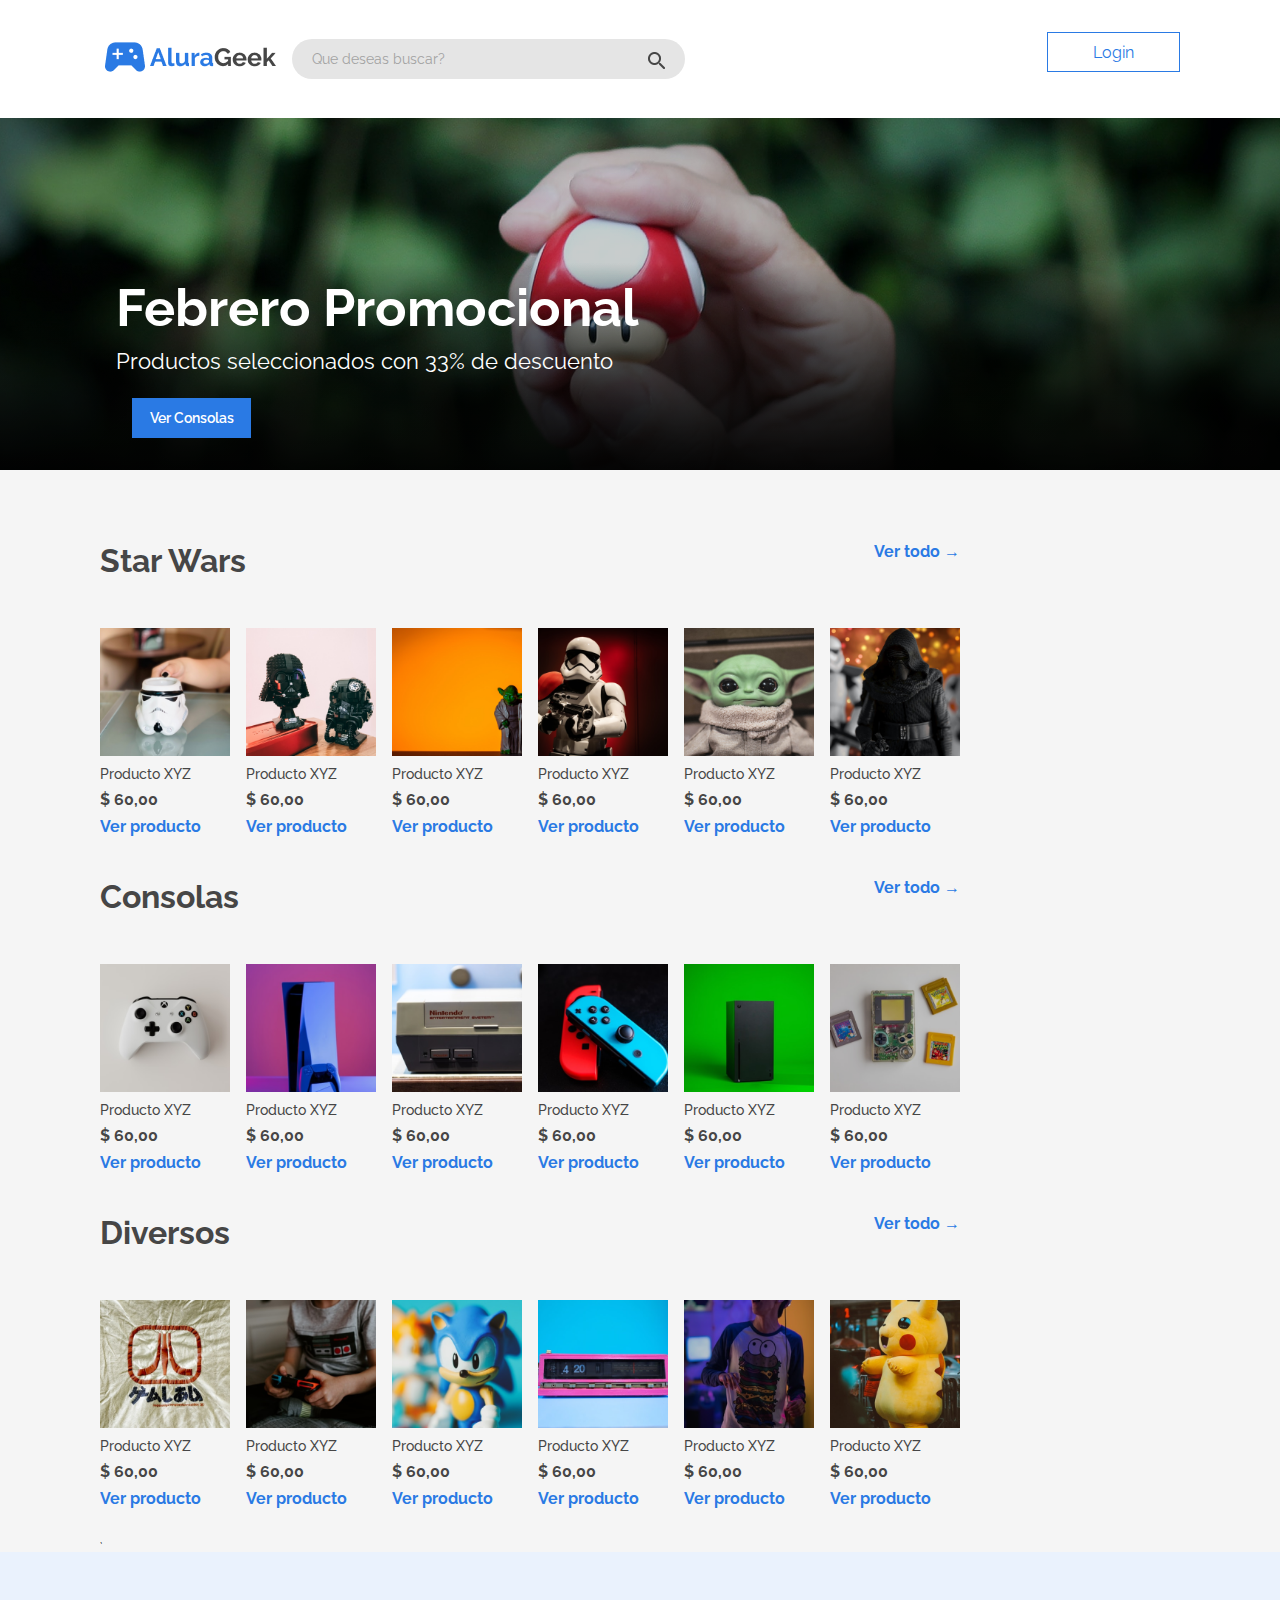
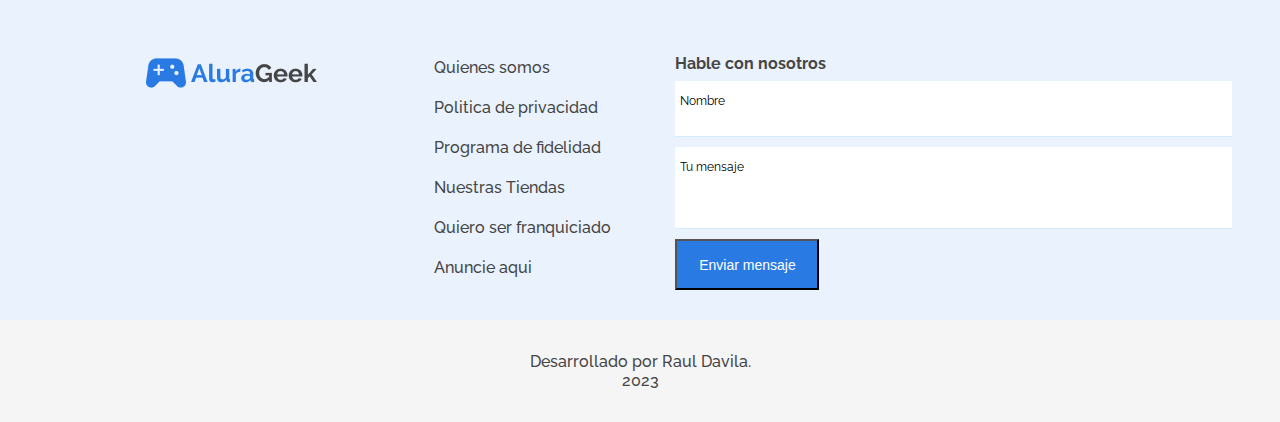
<file: index.html>
<!DOCTYPE html>
<html lang="es">
<head>
    <meta charset="UTF-8">
    <meta http-equiv="X-UA-Compatible" content="IE=edge">
    <meta name="viewport" content="width=device-width, initial-scale=1.0">
        <link rel="preconnect" href="https://fonts.googleapis.com">
    <link rel="preconnect" href="https://fonts.gstatic.com" crossorigin>
    <link href="https://fonts.googleapis.com/css2?family=Raleway:wght@300;400;500;700&display=swap" rel="stylesheet">
    <link rel="stylesheet" href="./assets/css/style.css">
    <link rel="stylesheet" href="./assets/css/form.css">
    <link rel="stylesheet" href="./assets/css/tablet.css" media="(min-width: 700px">
    <link rel="stylesheet" href="./assets/css/pc.css" media="(min-width: 1000px">
    <title>AluraGeek | Home</title>
</head>
<body>
    <header>
        <div class="header-container">
            <div class="header-logo logo">
                <a href="./index.html">
                    <img src="./assets/img/Logo.png" alt="">
                </a>
            </div>

            <div class="header-contain">
                <div class="searchBar">
                    <input class="input-search" type="search" name="search" id="" placeholder="Que deseas buscar?">
                    <label class="input-label-search" for="search"> <img src="./assets/img/icons/Icone.png" alt=""></label>
                </div>  
                <div class="header-btn btn-login">
                    <a href="./login.html">Login</a>
                </div> 
            </div>
            
        </div>
        <div class="header-banner">
            <div class="header-banner-container">
                <div class="header-banner-contain">
                    <h1>Febrero Promocional</h1>
                    <p class="subtitle">Productos seleccionados con 33% de descuento</p>
                </div>
                <div class="header-banner__btn">
                    <a class="btn-consolas" href="#consolas">Ver Consolas</a>
                </div>
            </div>
            
            
        </div>
    </header>
    <main class="main">
        <section class="products container">
            <div class="product-contain">
                <div class="products-header">
                    <h2>Star Wars</h2>
                    <p class="product-header__link">
                        <a href="./productos.html">Ver todo &#8594</a>
                    </p>
                </div>
                <div class="product-cards-container">
                    <div class="card">
                        <div class="card-img-contain">
                            <img class="card-img-contain__product" src="./assets/img/products/unsplash_6FDXGY9J6y4.png">
                            <img class="trash-icon" src="./assets/img/icons/delete_black_24dp (1) 1.png" alt="trash" class="img-icon">
                            <img class="edit-icon" src="./assets/img/icons/edit_black_24dp 1.png" alt="edit" class="img-icon">
                        </div>
                        <p class="card-productName">Producto XYZ</p>
                        <p class="card-price">$ 60,00</p>
                        <p class="card-link">
                            <a href="#">Ver producto</a>
                        </p>
                    </div>
                    <div class="card">
                        <div class="card-img-contain">
                            <img class="card-img-contain__product" src="./assets/img/products/unsplash_epRFE_hBNjo.png" alt="">
                            <img class="trash-icon" src="./assets/img/icons/delete_black_24dp (1) 1.png" alt="trash" class="img-icon">
                            <img class="edit-icon" src="./assets/img/icons/edit_black_24dp 1.png" alt="edit" class="img-icon">
                        </div>
                        <p class="card-productName">Producto XYZ</p>
                        <p class="card-price">$ 60,00</p>
                         <p class="card-link">
                            <a href="./productos.html">Ver producto</a>
                        </p>
                    </div>
                    <div class="card">
                        <div class="card-img-contain">
                            <img class="card-img-contain__product" src="./assets/img/products/unsplash_KeGToDVN0l4.png">
                            <img class="trash-icon" src="./assets/img/icons/delete_black_24dp (1) 1.png" alt="trash" class="img-icon">
                            <img class="edit-icon" src="./assets/img/icons/edit_black_24dp 1.png" alt="edit" class="img-icon">
                        </div>
                        <p class="card-productName">Producto XYZ</p>
                        <p class="card-price">$ 60,00</p>
                         <p class="card-link">
                            <a href="#">Ver producto</a>
                        </p>
                    </div>
                    <div class="card">
                        <div class="card-img-contain">
                            <img class="card-img-contain__product" src="./assets/img/products/unsplash_4OHkK555s1A.png">
                            <img class="trash-icon" src="./assets/img/icons/delete_black_24dp (1) 1.png" alt="trash" class="img-icon">
                            <img class="edit-icon" src="./assets/img/icons/edit_black_24dp 1.png" alt="edit" class="img-icon">
                        </div>
                        <p class="card-productName">Producto XYZ</p>
                        <p class="card-price">$ 60,00</p>
                         <p class="card-link">
                            <a href="#">Ver producto</a>
                        </p>
                    </div>
                    <div class="card">
                        <div class="card-img-contain">
                            <img class="card-img-contain__product" src="./assets/img/products/unsplash_R8L1l9RN198.png">
                            <img class="trash-icon" src="./assets/img/icons/delete_black_24dp (1) 1.png" alt="trash" class="img-icon">
                            <img class="edit-icon" src="./assets/img/icons/edit_black_24dp 1.png" alt="edit" class="img-icon">
                        </div>
                        <p class="card-productName">Producto XYZ</p>
                        <p class="card-price">$ 60,00</p>
                         <p class="card-link">
                            <a href="#">Ver producto</a>
                        </p>
                    </div>
                    <div class="card">
                        <div class="card-img-contain">
                            <img class="card-img-contain__product" src="./assets/img/products/unsplash_1VV1MRafd7A.png">
                            <img class="trash-icon" src="./assets/img/icons/delete_black_24dp (1) 1.png" alt="trash" class="img-icon">
                            <img class="edit-icon" src="./assets/img/icons/edit_black_24dp 1.png" alt="edit" class="img-icon">
                        </div>
                        <p class="card-productName">Producto XYZ</p>
                        <p class="card-price">$ 60,00</p>
                         <p class="card-link">
                            <a href="#">Ver producto</a>
                        </p>
                    </div>
                </div>
            </div>
            <div class="product-contain" id="consolas">
                <div class="products-header">
                    <h2>Consolas</h2>
                    <p class="product-header__link">
                        <a href="./productos.html">Ver todo &#8594</a>
                    </p>
                </div>
                <div class="product-cards-container">
                    <div class="card">
                        <div class="card-img-contain">
                            <img class="card-img-contain__product" src="./assets/img/products/unsplash_0POwK6iAiRQ.png">
                            <img class="trash-icon" src="./assets/img/icons/delete_black_24dp (1) 1.png" alt="trash" class="img-icon">
                            <img class="edit-icon" src="./assets/img/icons/edit_black_24dp 1.png" alt="edit" class="img-icon">
                        </div>
                        <p class="card-productName">Producto XYZ</p>
                        <p class="card-price">$ 60,00</p>
                         <p class="card-link">
                            <a href="#">Ver producto</a>
                        </p>
                    </div>
                    <div class="card">
                        <div class="card-img-contain">
                            <img class="card-img-contain__product" src="./assets/img/products/unsplash_caNzzoxls8Q.png">
                            <img class="trash-icon" src="./assets/img/icons/delete_black_24dp (1) 1.png" alt="trash" class="img-icon">
                            <img class="edit-icon" src="./assets/img/icons/edit_black_24dp 1.png" alt="edit" class="img-icon">
                        </div>
                        <p class="card-productName">Producto XYZ</p>
                        <p class="card-price">$ 60,00</p>
                        <p class="card-link">
                            <a href="#">Ver producto</a>
                        </p>
                    </div>
                    <div class="card">
                        <div class="card-img-contain">
                            <img class="card-img-contain__product" src="./assets/img/products/unsplash_ZV7lnfyQLmA.png">
                            <img class="trash-icon" src="./assets/img/icons/delete_black_24dp (1) 1.png" alt="trash" class="img-icon">
                            <img class="edit-icon" src="./assets/img/icons/edit_black_24dp 1.png" alt="edit" class="img-icon">
                        </div>
                        <p class="card-productName">Producto XYZ</p>
                        <p class="card-price">$ 60,00</p>
                        <p class="card-link">
                            <a href="#">Ver producto</a>
                        </p>
                    </div>
                    <div class="card">
                        <div class="card-img-contain">
                            <img class="card-img-contain__product" src="./assets/img/products/unsplash_wa5z9o9fgjw.png">
                            <img class="trash-icon" src="./assets/img/icons/delete_black_24dp (1) 1.png" alt="trash" class="img-icon">
                            <img class="edit-icon" src="./assets/img/icons/edit_black_24dp 1.png" alt="edit" class="img-icon">
                        </div>
                        <p class="card-productName">Producto XYZ</p>
                        <p class="card-price">$ 60,00</p>
                         <p class="card-link">
                            <a href="#">Ver producto</a>
                        </p>
                    </div>
                    <div class="card">
                        <div class="card-img-contain">
                            <img class="card-img-contain__product" src="./assets/img/products/unsplash_Zjn4dT993-g.png">
                            <img class="trash-icon" src="./assets/img/icons/delete_black_24dp (1) 1.png" alt="trash" class="img-icon">
                            <img class="edit-icon" src="./assets/img/icons/edit_black_24dp 1.png" alt="edit" class="img-icon">
                        </div>
                        <p class="card-productName">Producto XYZ</p>
                        <p class="card-price">$ 60,00</p>
                         <p class="card-link">
                            <a href="#">Ver producto</a>
                        </p>
                    </div>
                    <div class="card">
                        <div class="card-img-contain">
                            <img class="card-img-contain__product" src="./assets/img/products/unsplash_k-xYhI3-gJM.png">
                            <img class="trash-icon" src="./assets/img/icons/delete_black_24dp (1) 1.png" alt="trash" class="img-icon">
                            <img class="edit-icon" src="./assets/img/icons/edit_black_24dp 1.png" alt="edit" class="img-icon">
                        </div>
                        <p class="card-productName">Producto XYZ</p>
                        <p class="card-price">$ 60,00</p>
                         <p class="card-link">
                            <a href="#">Ver producto</a>
                        </p>
                    </div>
                </div>
            </div>
            <div class="product-contain">
                <div class="products-header">
                    <h2>Diversos</h2>
                    <p class="product-header__link">
                        <a href="./productos.html">Ver todo &#8594</a>
                    </p>
                </div>
                <div class="product-cards-container">
                    <div class="card">
                        <div class="card-img-contain">
                            <img class="card-img-contain__product" src="./assets/img/products/unsplash_fMP-oCze3AY.png">
                            <img class="trash-icon" src="./assets/img/icons/delete_black_24dp (1) 1.png" alt="trash" class="img-icon">
                            <img class="edit-icon" src="./assets/img/icons/edit_black_24dp 1.png" alt="edit" class="img-icon">
                        </div>
                        <p class="card-productName">Producto XYZ</p>
                        <p class="card-price">$ 60,00</p>
                         <p class="card-link">
                            <a href="#">Ver producto</a>
                        </p>
                    </div>
                    <div class="card">
                        <div class="card-img-contain">
                            <img class="card-img-contain__product" src="./assets/img/products/unsplash_bUgaIaZysH0.png">
                            <img class="trash-icon" src="./assets/img/icons/delete_black_24dp (1) 1.png" alt="trash" class="img-icon">
                            <img class="edit-icon" src="./assets/img/icons/edit_black_24dp 1.png" alt="edit" class="img-icon">
                        </div>
                        <p class="card-productName">Producto XYZ</p>
                        <p class="card-price">$ 60,00</p>
                         <p class="card-link">
                            <a href="#">Ver producto</a>
                        </p>
                    </div>
                    <div class="card">
                        <div class="card-img-contain">
                            <img class="card-img-contain__product" src="./assets/img/products/unsplash_sYVY_ZKwaxU.png">
                            <img class="trash-icon" src="./assets/img/icons/delete_black_24dp (1) 1.png" alt="trash" class="img-icon">
                            <img class="edit-icon" src="./assets/img/icons/edit_black_24dp 1.png" alt="edit" class="img-icon">
                        </div>
                        <p class="card-productName">Producto XYZ</p>
                        <p class="card-price">$ 60,00</p>
                         <p class="card-link">
                            <a href="#">Ver producto</a>
                        </p>
                    </div>
                    
                    <div class="card">
                        <div class="card-img-contain">
                            <img class="card-img-contain__product" src="./assets/img/products/unsplash_jMT6BrgBuXU.png">
                            <img class="trash-icon" src="./assets/img/icons/delete_black_24dp (1) 1.png" alt="trash" class="img-icon">
                            <img class="edit-icon" src="./assets/img/icons/edit_black_24dp 1.png" alt="edit" class="img-icon">
                        </div>
                        <p class="card-productName">Producto XYZ</p>
                        <p class="card-price">$ 60,00</p>
                         <p class="card-link">
                            <a href="#">Ver producto</a>
                        </p>
                    </div>
                    <div class="card">
                        <div class="card-img-contain">
                            <img class="card-img-contain__product" src="./assets/img/products/unsplash_MxVkWPiJALs.png">
                            <img class="trash-icon" src="./assets/img/icons/delete_black_24dp (1) 1.png" alt="trash" class="img-icon">
                            <img class="edit-icon" src="./assets/img/icons/edit_black_24dp 1.png" alt="edit" class="img-icon">
                        </div>
                        <p class="card-productName">Producto XYZ</p>
                        <p class="card-price">$ 60,00</p>
                         <p class="card-link">
                            <a href="#">Ver producto</a>
                        </p>
                    </div>
                    <div class="card">
                        <div class="card-img-contain">
                            <img class="card-img-contain__product" src="./assets/img/products/unsplash_r27umXAelDc.png">
                            <img class="trash-icon" src="./assets/img/icons/delete_black_24dp (1) 1.png" alt="trash" class="img-icon">
                            <img class="edit-icon" src="./assets/img/icons/edit_black_24dp 1.png" alt="edit" class="img-icon">
                        </div>
                        <p class="card-productName">Producto XYZ</p>
                        <p class="card-price">$ 60,00</p>
                         <p class="card-link">
                            <a href="#">Ver producto</a>
                        </p>
                    </div>
                </div>
            </div>            
        </section>

       

`
    </main>
    <footer>
        <section class="contact container" id="contact">
            <div class="contact-container">
                
                <div class="contact-contain">
                    <div class="contact-logo logo"></div>
                    <div class="contact-contain__list">
                        <ul class="contact-list-container">
                            <li class="contact-list-container__item"><a href="#contact"> Quienes somos</a></li>
                            <li class="contact-list-container__item"><a href="#contact"> Politica de privacidad</a></li>
                            <li class="contact-list-container__item"><a href="#contact"> Programa de fidelidad</a></li>
                            <li class="contact-list-container__item"><a href="#contact"> Nuestras Tiendas</a></li>
                            <li class="contact-list-container__item"><a href="#contact"> Quiero ser franquiciado</a></li>
                            <li class="contact-list-container__item"><a href="#contact"> Anuncie aqui</a></li>
                        </ul>
                    </div>                
                        
                </div>
                <form  class="contact-form formulario" name="form" action="./message-send.html" >
                    <p>Hable con nosotros</p>
                    
                    <div class="input-container">
                        <input name="name" id="name" class="input" type="text" placeholder="Nombre" maxlength="40" required data-tipo="nombre">
                        <label class="input-label" for="name">Nombre</label>
                        <span class="input-message-error">Este campo no es valido</span>
                    </div>
                    <div class="input-container">
                        <input name="mensaje" id="mensaje" class="input" type="text" placeholder="Escribe tu mensaje" maxlength="120" required data-tipo="mensaje">
                        <label class="input-label" for="email">Tu mensaje</label>
                        <span class="input-message-error">Este campo no es valido</span>
                    </div>
                    <div class="contact-btn">
                        <button class="button">Enviar mensaje</button>
                    </div>
                </form>
            </div>
        </section>

        <div>
            <p class="footer-piePagina">
                Desarrollado por Raul Davila.   <br> 2023
            </p>
        </div>
    </footer>
    <script  src="./js/app.js" type="module"></script>
</body>
</html>
</file>
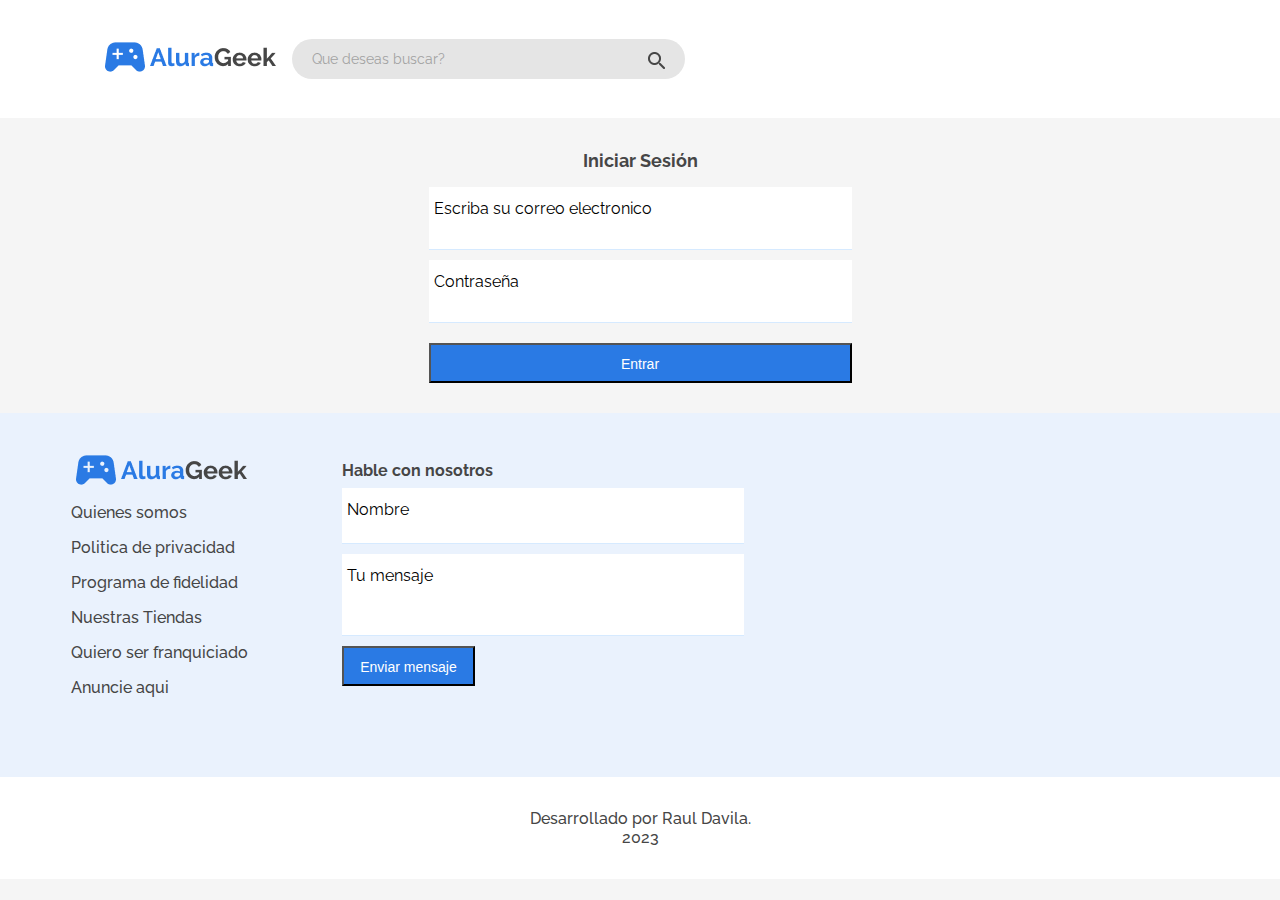
<file: login.html>
<!DOCTYPE html>
<html lang="es">
<head>
    <meta charset="UTF-8">
    <meta http-equiv="X-UA-Compatible" content="IE=edge">
    <meta name="viewport" content="width=device-width, initial-scale=1.0">
    <link rel="preconnect" href="https://fonts.googleapis.com">
    <link rel="preconnect" href="https://fonts.gstatic.com" crossorigin>
    <link href="https://fonts.googleapis.com/css2?family=Raleway:wght@300;400;500;700&display=swap" rel="stylesheet">
    <link rel="stylesheet" href="./assets/css/login-mobile.css">
    <link rel="stylesheet" href="./assets/css/form.css">
    <link rel="stylesheet" href="./assets/css/login-tablet.css" media="(min-width: 700px">
    <link rel="stylesheet" href="./assets/css/login-pc.css" media="(min-width: 1000px">
    <title>AluraGeek | Login</title>
</head>
<body>
    <header>
        <div class="header-container">
            <div class="header-logo logo">
                <a href="./index.html">
                    <img src="./assets/img/Logo.png" alt="">
                </a>
            </div>
            <div class="header-contain">
                <div class="searchBar">
                    <input class="input-search" type="search" name="search" id="" placeholder="Que deseas buscar?">
                    <label class="input-label-search" for="search"> <img src="./assets/img/icons/Icone.png" alt=""></label>
                </div>  
            </div>
        </div>
    </header>
    <main>
        <section class="login-container container">
            <h2 class="card__title">Iniciar Sesión</h2>
            <div class="card-container">
                <form action="./agregar-producto.html" class="formulario">

                    <div class="input-container">
                        <input name="email" id="email" class="input" type="email" placeholder="Escriba su correo electronico" required data-tipo="email">
                        <label class="input-label" for="email">Escriba su correo electronico</label>
                        <span class="input-message-error">Este campo no es valido</span>
                    </div>
                    <div class="input-container">
                        <input name="password" id="password" class="input" type="password" placeholder="Contraseña" required pattern="^(?=\w*\d)(?=\w*[A-Z])(?=\w*[a-z])\S{8,16}$" title="Al menos 6 caracteres maximo 12, debe contener una letra minuscula, una letra mayuscula, un numero y no puede contener caracteres especiales" data-tipo="password">
                        <label class="input-label" for="password">Contraseña</label>
                        <span class="input-message-error">Este campo no es valido</span>
                    </div>
                    <div class="btn-login-container">
                        <button class="button">Entrar</button>
                    </div>
            </form>
            </div>
        </section>

    </main>
    <footer>
        <section class="contact container" id="contact">
            <div class="contact-container">
                
                <div class="contact-contain">
                    <div class="contact-logo logo"></div>
                    <div class="contact-contain__list">
                        <ul class="contact-list-container">
                            <li class="contact-list-container__item"><a href="#contact"> Quienes somos</a></li>
                            <li class="contact-list-container__item"><a href="#contact"> Politica de privacidad</a></li>
                            <li class="contact-list-container__item"><a href="#contact"> Programa de fidelidad</a></li>
                            <li class="contact-list-container__item"><a href="#contact"> Nuestras Tiendas</a></li>
                            <li class="contact-list-container__item"><a href="#contact"> Quiero ser franquiciado</a></li>
                            <li class="contact-list-container__item"><a href="#contact"> Anuncie aqui</a></li>
                        </ul>
                    </div>                
                        
                </div>
                <form  class="contact-form formulario" name="form" action="./registro_concluido.html" >
                    <p>Hable con nosotros</p>
                    
                    <div class="input-container">
                        <input name="name" id="name" class="input" type="text" placeholder="Nombre" maxlength="40" required data-tipo="nombre">
                        <label class="input-label" for="name">Nombre</label>
                        <span class="input-message-error">Este campo no es valido</span>
                    </div>
                    <div class="input-container">
                        <input name="mensaje" id="mensaje" class="input" type="text" placeholder="Escribe tu mensaje" maxlength="120" required data-tipo="mensaje">
                        <label class="input-label" for="email">Tu mensaje</label>
                        <span class="input-message-error">Este campo no es valido</span>
                    </div>
                    <div class="contact-btn">
                        <button class="button">Enviar mensaje</button>
                    </div>
                </form>
            </div>
        </section>

        <div>
            <p class="footer-piePagina">
                Desarrollado por Raul Davila.   <br> 2023
            </p>
        </div>
        
    </footer>
    <script  src="./js/app.js" type="module"></script>
</body>
</html>
</file>
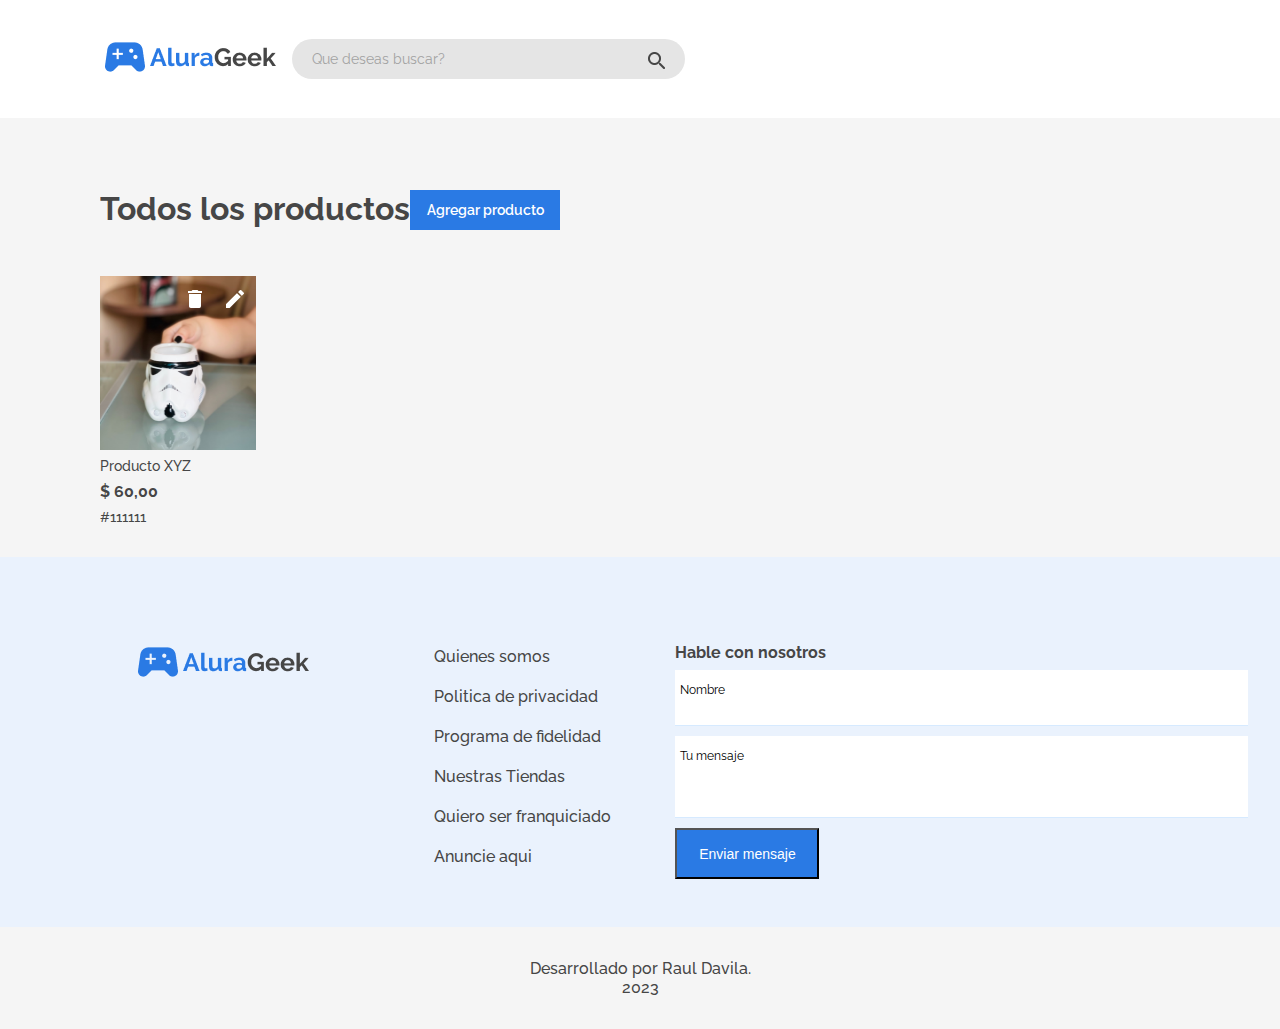
<file: menu-admin.html>
<!DOCTYPE html>
<html lang="es">
<head>
    <meta charset="UTF-8">
    <meta http-equiv="X-UA-Compatible" content="IE=edge">
    <meta name="viewport" content="width=device-width, initial-scale=1.0">
    <link rel="preconnect" href="https://fonts.googleapis.com">
    <link rel="preconnect" href="https://fonts.gstatic.com" crossorigin>
    <link href="https://fonts.googleapis.com/css2?family=Raleway:wght@300;400;500;700&display=swap" rel="stylesheet">
    <link rel="stylesheet" href="./assets/css/form.css">
    <link rel="stylesheet" href="./assets/css/todos-productos-mobile.css">
    <link rel="stylesheet" href="./assets/css/todos-productos-tablet.css" media="(min-width: 700px">
    <link rel="stylesheet" href="./assets/css/todos-productos-pc.css" media="(min-width: 1000px">
    <title>AluraGeek | Todos los productos</title>
</head>
<body>
    <header>
        <div class="header-container">
            <div class="header-logo logo">
                <a href="./index.html">
                    <img src="./assets/img/Logo.png" alt="">
                </a>
            </div>
            <div class="header-contain">
                <div class="searchBar">
                    <input class="input-search" type="search" name="search" id="" placeholder="Que deseas buscar?">
                    <label class="input-label-search" for="search"> <img src="./assets/img/icons/Icone.png" alt=""></label>
                </div>  
            </div>
        </div>
    </header>
    <main class="main">
    <section class="products container">
        <div class="product-contain">
        <div class="products-header">
            <h2>Todos los productos</h2>
                <p class="btn-agregarProducto">
                    <a href="./agregar-producto.html">Agregar producto</a>
                </p>
        </div>
        <div class="product-cards-container" data-producto>
            <div class="card">
                <div class="card-img-contain">
                    <img class="card-img-contain__product" src="./assets/img/products/unsplash_6FDXGY9J6y4.png">
                    <div class= "icons" > 
                        <img class="trash-icon" src="./assets/img/icons/delete_black_24dp (1) 1.png" alt="trash" class="img-icon">
                        <img class="edit-icon" src="./assets/img/icons/edit_black_24dp 1.png" alt="edit" class="img-icon">
                    </div>
                </div>
                <p class="card-productName">Producto XYZ</p>
                <p class="card-price">$ 60,00</p>
                <p class="id">#111111</p>
            </div>
        </div>

    </section>
    </main>
    <footer>
        <section class="contact container" id="contact">
        <div class="contact-container">
            <div class="contact-contain">
                <div class="contact-logo logo"></div>
                    <div class="contact-contain__list">
                        <ul class="contact-list-container">
                            <li class="contact-list-container__item"><a href="#contact"> Quienes somos</a></li>
                            <li class="contact-list-container__item"><a href="#contact"> Politica de privacidad</a></li>
                            <li class="contact-list-container__item"><a href="#contact"> Programa de fidelidad</a></li>
                            <li class="contact-list-container__item"><a href="#contact"> Nuestras Tiendas</a></li>
                            <li class="contact-list-container__item"><a href="#contact"> Quiero ser franquiciado</a></li>
                            <li class="contact-list-container__item"><a href="#contact"> Anuncie aqui</a></li>
                        </ul>
                    </div>                
                </div>
                <form  class="contact-form formulario" name="form" action="./registro_concluido.html" >
                    <p>Hable con nosotros</p>
                    <div class="input-container">
                        <input name="name" id="name" class="input" type="text" placeholder="Nombre" maxlength="40" required data-tipo="nombre">
                        <label class="input-label" for="name">Nombre</label>
                        <span class="input-message-error">Este campo no es valido</span>
                    </div>
                    <div class="input-container">
                        <input name="mensaje" id="mensaje" class="input" type="text" placeholder="Escribe tu mensaje" maxlength="120" required data-tipo="mensaje">
                        <label class="input-label" for="email">Tu mensaje</label>
                        <span class="input-message-error">Este campo no es valido</span>
                    </div>
                    <div class="contact-btn">
                        <button class="button">Enviar mensaje</button>
                    </div>
                </form>
        </div>
    </section>

    <div>
        <p class="footer-piePagina">
            Desarrollado por Raul Davila.   <br> 2023
        </p>
    </div>
    </footer>
    <script  src="./js/app.js" type="module"></script>
    <script type="module" src="./controllers/producto-controller.js"></script>
    </body>
</html>
</file>
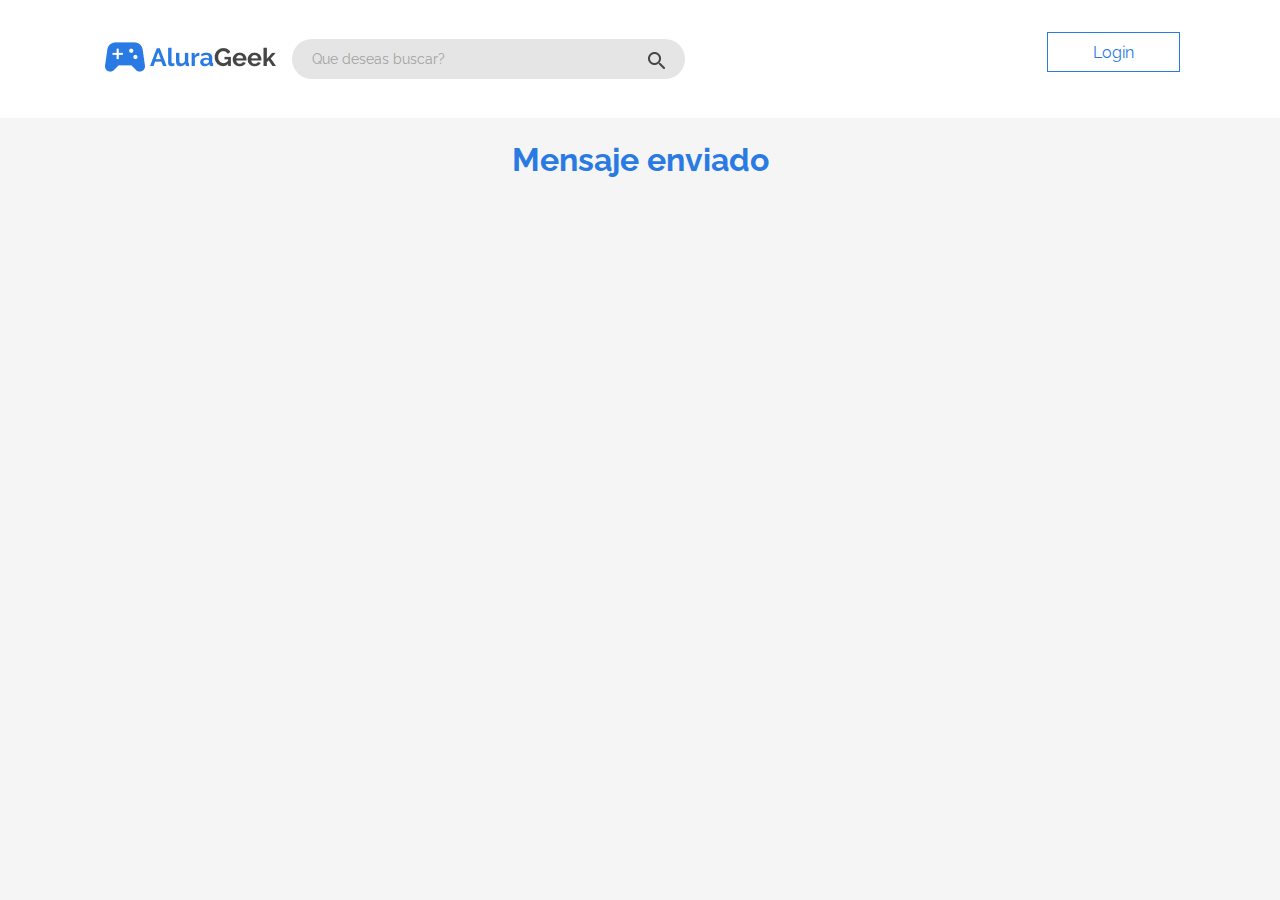
<file: message-send.html>
<!DOCTYPE html>
<html lang="en">
<head>
  <meta charset="UTF-8">
  <meta http-equiv="X-UA-Compatible" content="IE=edge">
  <meta name="viewport" content="width=device-width, initial-scale=1.0">
  <link rel="preconnect" href="https://fonts.googleapis.com">
  <link rel="preconnect" href="https://fonts.gstatic.com" crossorigin>
  <link href="https://fonts.googleapis.com/css2?family=Raleway:wght@300;400;500;700&display=swap" rel="stylesheet">
  <link rel="stylesheet" href="./assets/css/style.css">
  <link rel="stylesheet" href="./assets/css/form.css">
  <link rel="stylesheet" href="./assets/css/tablet.css" media="(min-width: 700px">
  <link rel="stylesheet" href="./assets/css/pc.css" media="(min-width: 1000px">
  <title>AluraGeek | Mensaje enviado</title>
</head>
<header>
  <div class="header-container">
      <div class="header-logo logo">
          <a href="./index.html">
              <img src="./assets/img/Logo.png" alt="">
          </a>
      </div>

      <div class="header-contain">
          <div class="searchBar">
              <input class="input-search" type="search" name="search" id="" placeholder="Que deseas buscar?">
              <label class="input-label-search" for="search"> <img src="./assets/img/icons/Icone.png" alt=""></label>
          </div>  
          <div class="header-btn btn-login">
              <a href="./login.html">Login</a>
          </div> 
      </div>
      
  </div>
</header>
<body>
  <a href="./index.html">
  <h1 style="display: flex; justify-content: center; align-items: center; padding: 32px;">Mensaje enviado</h1>
  </a>
</body>
</html>
</file>
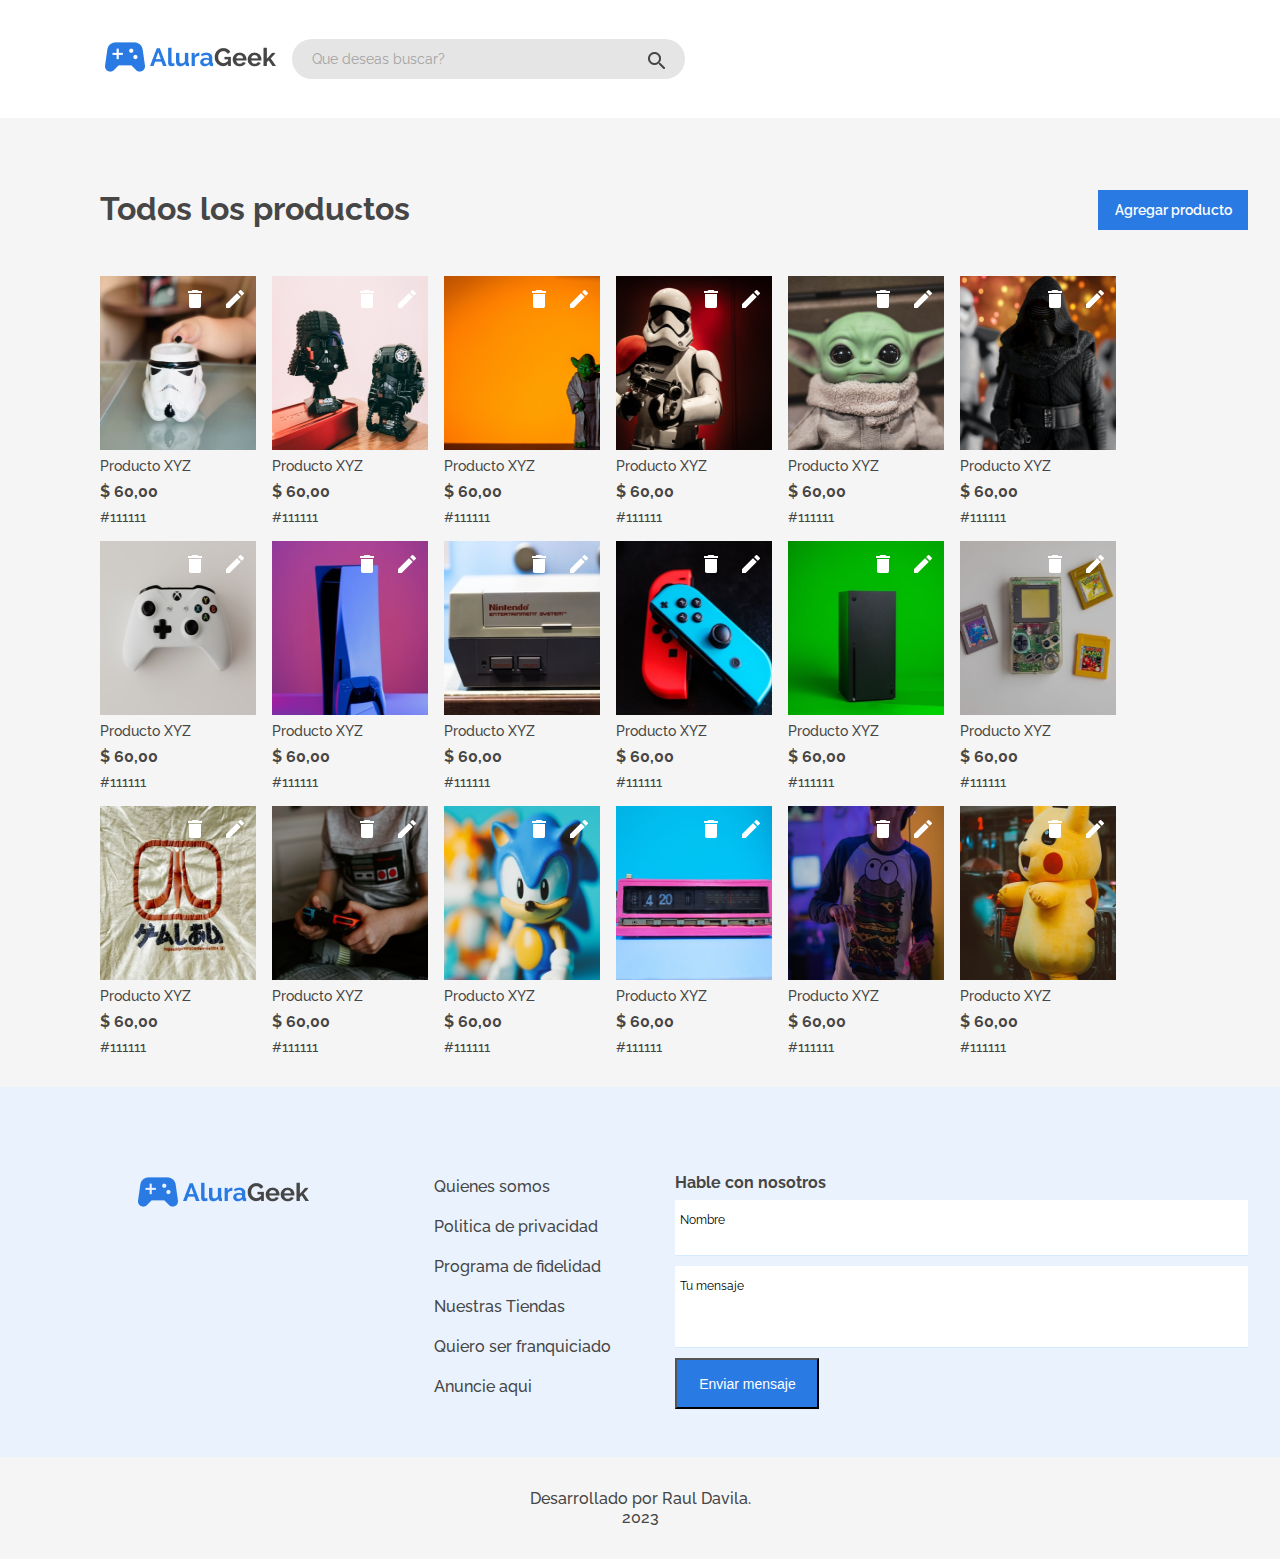
<file: productos.html>
<!DOCTYPE html>
<html lang="es">
<head>
    <meta charset="UTF-8">
    <meta http-equiv="X-UA-Compatible" content="IE=edge">
    <meta name="viewport" content="width=device-width, initial-scale=1.0">
    <link rel="preconnect" href="https://fonts.googleapis.com">
    <link rel="preconnect" href="https://fonts.gstatic.com" crossorigin>
    <link href="https://fonts.googleapis.com/css2?family=Raleway:wght@300;400;500;700&display=swap" rel="stylesheet">
    <link rel="stylesheet" href="./assets/css/form.css">
    <link rel="stylesheet" href="./assets/css/todos-productos-mobile.css">
    <link rel="stylesheet" href="./assets/css/todos-productos-tablet.css" media="(min-width: 700px">
    <link rel="stylesheet" href="./assets/css/todos-productos-pc.css" media="(min-width: 1000px">
    <title>AluraGeek | Todos los productos</title>
</head>
<body>
    <header>
        <div class="header-container">
            <div class="header-logo logo">
                <a href="./index.html">
                    <img src="./assets/img/Logo.png" alt="">
                </a>
            </div>
            <div class="header-contain">
                <div class="searchBar">
                    <input class="input-search" type="search" name="search" id="" placeholder="Que deseas buscar?">
                    <label class="input-label-search" for="search"> <img src="./assets/img/icons/Icone.png" alt=""></label>
                </div>  
            </div>
        </div>
    </header>
    <main class="main">
    <section class="products container">
        <div class="product-contain">
        <div class="products-header">
            <h2>Todos los productos</h2>
                  <p class="btn-agregarProducto">
                      <a href="./agregar-producto.html">Agregar producto</a>
                  </p>
              </div>
              <div class="product-cards-container">
                  <div class="card">
                    
                      <div class="card-img-contain">

                          <img class="card-img-contain__product" src="./assets/img/products/unsplash_6FDXGY9J6y4.png">
                          <div class= "icons" > 
                            <img class="trash-icon" src="./assets/img/icons/delete_black_24dp (1) 1.png" alt="trash" class="img-icon">      <img class="edit-icon" src="./assets/img/icons/edit_black_24dp 1.png" alt="edit" class="img-icon">
                           </div>
                      </div>
                      <p class="card-productName">Producto XYZ</p>
                      <p class="card-price">$ 60,00</p>
                      <p class="id">#111111</p>
                  </div>
                  <div class="card">
                      <div class="card-img-contain">
                          <img class="card-img-contain__product" src="./assets/img/products/unsplash_epRFE_hBNjo.png" alt="">
                         <div class= "icons" > 
 <img class="trash-icon" src="./assets/img/icons/delete_black_24dp (1) 1.png" alt="trash" class="img-icon">
                          <img class="edit-icon" src="./assets/img/icons/edit_black_24dp 1.png" alt="edit" class="img-icon">
</div>
                      </div>
                      <p class="card-productName">Producto XYZ</p>
                      <p class="card-price">$ 60,00</p>
                       <p class="id">#111111</p>
                  </div>
                  <div class="card">
                      <div class="card-img-contain">
                          <img class="card-img-contain__product" src="./assets/img/products/unsplash_KeGToDVN0l4.png">
                         <div class= "icons" > 
 <img class="trash-icon" src="./assets/img/icons/delete_black_24dp (1) 1.png" alt="trash" class="img-icon">
                          <img class="edit-icon" src="./assets/img/icons/edit_black_24dp 1.png" alt="edit" class="img-icon">
</div>
                      </div>
                      <p class="card-productName">Producto XYZ</p>
                      <p class="card-price">$ 60,00</p>
                       <p class="id">#111111</p>
                  </div>
                  <div class="card">
                      <div class="card-img-contain">
                          <img class="card-img-contain__product" src="./assets/img/products/unsplash_4OHkK555s1A.png">
                         <div class= "icons" > 
 <img class="trash-icon" src="./assets/img/icons/delete_black_24dp (1) 1.png" alt="trash" class="img-icon">
                          <img class="edit-icon" src="./assets/img/icons/edit_black_24dp 1.png" alt="edit" class="img-icon">
</div>
                      </div>
                      <p class="card-productName">Producto XYZ</p>
                      <p class="card-price">$ 60,00</p>
                       <p class="id">#111111</p>
                  </div>
                  <div class="card">
                      <div class="card-img-contain">
                          <img class="card-img-contain__product" src="./assets/img/products/unsplash_R8L1l9RN198.png">
                         <div class= "icons" > 
 <img class="trash-icon" src="./assets/img/icons/delete_black_24dp (1) 1.png" alt="trash" class="img-icon">
                          <img class="edit-icon" src="./assets/img/icons/edit_black_24dp 1.png" alt="edit" class="img-icon">
</div>
                      </div>
                      <p class="card-productName">Producto XYZ</p>
                      <p class="card-price">$ 60,00</p>
                       <p class="id">#111111</p>
                  </div>
                  <div class="card">
                      <div class="card-img-contain">
                          <img class="card-img-contain__product" src="./assets/img/products/unsplash_1VV1MRafd7A.png">
                         <div class= "icons" > 
 <img class="trash-icon" src="./assets/img/icons/delete_black_24dp (1) 1.png" alt="trash" class="img-icon">
                          <img class="edit-icon" src="./assets/img/icons/edit_black_24dp 1.png" alt="edit" class="img-icon">
</div>
                      </div>
                      <p class="card-productName">Producto XYZ</p>
                      <p class="card-price">$ 60,00</p>
                       <p class="id">#111111</p>
                  </div>
              <div class="card">
                      <div class="card-img-contain">
                          <img class="card-img-contain__product" src="./assets/img/products/unsplash_0POwK6iAiRQ.png">
                         <div class= "icons" > 
 <img class="trash-icon" src="./assets/img/icons/delete_black_24dp (1) 1.png" alt="trash" class="img-icon">
                          <img class="edit-icon" src="./assets/img/icons/edit_black_24dp 1.png" alt="edit" class="img-icon">
</div>
                      </div>
                      <p class="card-productName">Producto XYZ</p>
                      <p class="card-price">$ 60,00</p>
                       <p class="id">#111111</p>
                  </div>
                  <div class="card">
                      <div class="card-img-contain">
                          <img class="card-img-contain__product" src="./assets/img/products/unsplash_caNzzoxls8Q.png">
                         <div class= "icons" > 
 <img class="trash-icon" src="./assets/img/icons/delete_black_24dp (1) 1.png" alt="trash" class="img-icon">
                          <img class="edit-icon" src="./assets/img/icons/edit_black_24dp 1.png" alt="edit" class="img-icon">
</div>
                      </div>
                      <p class="card-productName">Producto XYZ</p>
                      <p class="card-price">$ 60,00</p>
                      <p class="id">#111111</p>
                  </div>
                  <div class="card">
                      <div class="card-img-contain">
                          <img class="card-img-contain__product" src="./assets/img/products/unsplash_ZV7lnfyQLmA.png">
                         <div class= "icons" > 
 <img class="trash-icon" src="./assets/img/icons/delete_black_24dp (1) 1.png" alt="trash" class="img-icon">
                          <img class="edit-icon" src="./assets/img/icons/edit_black_24dp 1.png" alt="edit" class="img-icon">
</div>
                      </div>
                      <p class="card-productName">Producto XYZ</p>
                      <p class="card-price">$ 60,00</p>
                      <p class="id">#111111</p>
                  </div>
                  <div class="card">
                      <div class="card-img-contain">
                          <img class="card-img-contain__product" src="./assets/img/products/unsplash_wa5z9o9fgjw.png">
                         <div class= "icons" > 
 <img class="trash-icon" src="./assets/img/icons/delete_black_24dp (1) 1.png" alt="trash" class="img-icon">
                          <img class="edit-icon" src="./assets/img/icons/edit_black_24dp 1.png" alt="edit" class="img-icon">
</div>
                      </div>
                      <p class="card-productName">Producto XYZ</p>
                      <p class="card-price">$ 60,00</p>
                       <p class="id">#111111</p>
                  </div>
                  <div class="card">
                      <div class="card-img-contain">
                          <img class="card-img-contain__product" src="./assets/img/products/unsplash_Zjn4dT993-g.png">
                         <div class= "icons" > 
 <img class="trash-icon" src="./assets/img/icons/delete_black_24dp (1) 1.png" alt="trash" class="img-icon">
                          <img class="edit-icon" src="./assets/img/icons/edit_black_24dp 1.png" alt="edit" class="img-icon">
</div>
                      </div>
                      <p class="card-productName">Producto XYZ</p>
                      <p class="card-price">$ 60,00</p>
                       <p class="id">#111111</p>
                  </div>
                  <div class="card">
                      <div class="card-img-contain">
                          <img class="card-img-contain__product" src="./assets/img/products/unsplash_k-xYhI3-gJM.png">
                         <div class= "icons" > 
 <img class="trash-icon" src="./assets/img/icons/delete_black_24dp (1) 1.png" alt="trash" class="img-icon">
                          <img class="edit-icon" src="./assets/img/icons/edit_black_24dp 1.png" alt="edit" class="img-icon">
</div>
                      </div>
                      <p class="card-productName">Producto XYZ</p>
                      <p class="card-price">$ 60,00</p>
                       <p class="id">#111111</p>
                  </div>
                  <div class="card">
                      <div class="card-img-contain">
                          <img class="card-img-contain__product" src="./assets/img/products/unsplash_fMP-oCze3AY.png">
                         <div class= "icons" > 
 <img class="trash-icon" src="./assets/img/icons/delete_black_24dp (1) 1.png" alt="trash" class="img-icon">
                          <img class="edit-icon" src="./assets/img/icons/edit_black_24dp 1.png" alt="edit" class="img-icon">
</div>
                      </div>
                      <p class="card-productName">Producto XYZ</p>
                      <p class="card-price">$ 60,00</p>
                       <p class="id">#111111</p>
                  </div>
                  <div class="card">
                      <div class="card-img-contain">
                          <img class="card-img-contain__product" src="./assets/img/products/unsplash_bUgaIaZysH0.png">
                         <div class= "icons" > 
 <img class="trash-icon" src="./assets/img/icons/delete_black_24dp (1) 1.png" alt="trash" class="img-icon">
                          <img class="edit-icon" src="./assets/img/icons/edit_black_24dp 1.png" alt="edit" class="img-icon">
</div>
                      </div>
                      <p class="card-productName">Producto XYZ</p>
                      <p class="card-price">$ 60,00</p>
                       <p class="id">#111111</p>
                  </div>
                  <div class="card">
                      <div class="card-img-contain">
                          <img class="card-img-contain__product" src="./assets/img/products/unsplash_sYVY_ZKwaxU.png">
                         <div class= "icons" > 
 <img class="trash-icon" src="./assets/img/icons/delete_black_24dp (1) 1.png" alt="trash" class="img-icon">
                          <img class="edit-icon" src="./assets/img/icons/edit_black_24dp 1.png" alt="edit" class="img-icon">
</div>
                      </div>
                      <p class="card-productName">Producto XYZ</p>
                      <p class="card-price">$ 60,00</p>
                       <p class="id">#111111</p>
                  </div>
                  
                  <div class="card">
                      <div class="card-img-contain">
                          <img class="card-img-contain__product" src="./assets/img/products/unsplash_jMT6BrgBuXU.png">
                         <div class= "icons" > 
 <img class="trash-icon" src="./assets/img/icons/delete_black_24dp (1) 1.png" alt="trash" class="img-icon">
                          <img class="edit-icon" src="./assets/img/icons/edit_black_24dp 1.png" alt="edit" class="img-icon">
</div>
                      </div>
                      <p class="card-productName">Producto XYZ</p>
                      <p class="card-price">$ 60,00</p>
                       <p class="id">#111111</p>
                  </div>
                  <div class="card">
                      <div class="card-img-contain">
                          <img class="card-img-contain__product" src="./assets/img/products/unsplash_MxVkWPiJALs.png">
                         <div class= "icons" > 
 <img class="trash-icon" src="./assets/img/icons/delete_black_24dp (1) 1.png" alt="trash" class="img-icon">
                          <img class="edit-icon" src="./assets/img/icons/edit_black_24dp 1.png" alt="edit" class="img-icon">
</div>
                      </div>
                      <p class="card-productName">Producto XYZ</p>
                      <p class="card-price">$ 60,00</p>
                       <p class="id">#111111</p>
                  </div>
                  <div class="card">
                      <div class="card-img-contain">
                          <img class="card-img-contain__product" src="./assets/img/products/unsplash_r27umXAelDc.png">
                         <div class= "icons" > 
 <img class="trash-icon" src="./assets/img/icons/delete_black_24dp (1) 1.png" alt="trash" class="img-icon">
                          <img class="edit-icon" src="./assets/img/icons/edit_black_24dp 1.png" alt="edit" class="img-icon">
</div>
                      </div>
                      <p class="card-productName">Producto XYZ</p>
                      <p class="card-price">$ 60,00</p>
                       <p class="id">#111111</p>
                  </div>
                </div>
          </div>                     
      </section>
  </main>
    <footer>
      <section class="contact container" id="contact">
          <div class="contact-container">
              
              <div class="contact-contain">
                  <div class="contact-logo logo"></div>
                  <div class="contact-contain__list">
                      <ul class="contact-list-container">
                          <li class="contact-list-container__item"><a href="#contact"> Quienes somos</a></li>
                          <li class="contact-list-container__item"><a href="#contact"> Politica de privacidad</a></li>
                          <li class="contact-list-container__item"><a href="#contact"> Programa de fidelidad</a></li>
                          <li class="contact-list-container__item"><a href="#contact"> Nuestras Tiendas</a></li>
                          <li class="contact-list-container__item"><a href="#contact"> Quiero ser franquiciado</a></li>
                          <li class="contact-list-container__item"><a href="#contact"> Anuncie aqui</a></li>
                      </ul>
                  </div>                
                      
              </div>
              <form  class="contact-form formulario" name="form" action="./registro_concluido.html" >
                  <p>Hable con nosotros</p>
                  
                  <div class="input-container">
                      <input name="name" id="name" class="input" type="text" placeholder="Nombre" maxlength="40" required data-tipo="nombre">
                      <label class="input-label" for="name">Nombre</label>
                      <span class="input-message-error">Este campo no es valido</span>
                  </div>
                  <div class="input-container">
                      <input name="mensaje" id="mensaje" class="input" type="text" placeholder="Escribe tu mensaje" maxlength="120" required data-tipo="mensaje">
                      <label class="input-label" for="email">Tu mensaje</label>
                      <span class="input-message-error">Este campo no es valido</span>
                  </div>
                  <div class="contact-btn">
                      <button class="button">Enviar mensaje</button>
                  </div>
              </form>
          </div>
      </section>

      <div>
          <p class="footer-piePagina">
              Desarrollado por Raul Davila.   <br> 2023
          </p>
      </div>
  </footer>
  <script  src="./js/app.js" type="module"></script>
  </body>
  </html>
</file>
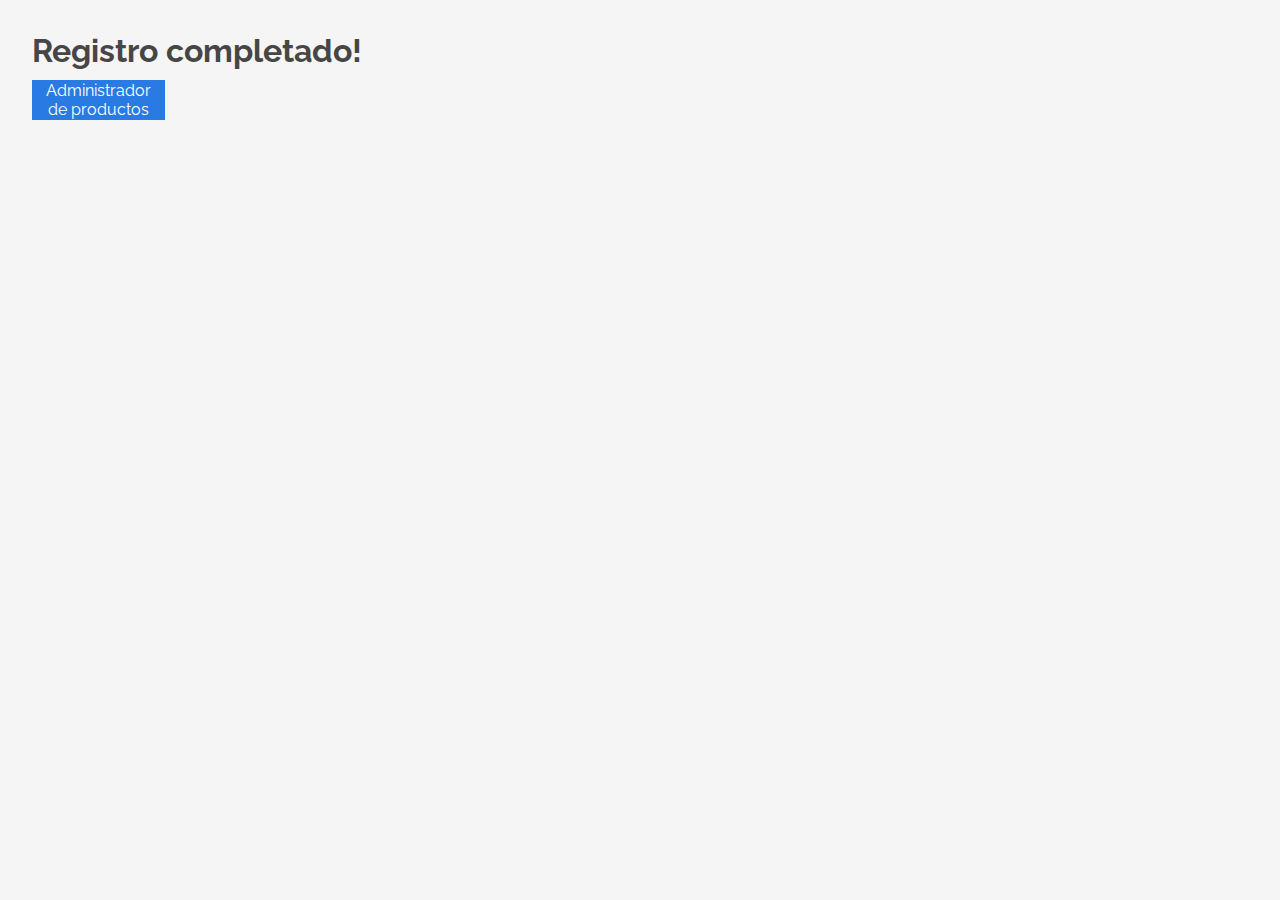
<file: registro-completado.html>
<!DOCTYPE html>
<html lang="es">
<head>
    <meta charset="UTF-8">
    <meta http-equiv="X-UA-Compatible" content="IE=edge">
    <meta name="viewport" content="width=device-width, initial-scale=1.0">
    <link rel="preconnect" href="https://fonts.googleapis.com">
    <link rel="preconnect" href="https://fonts.gstatic.com" crossorigin>
    <link href="https://fonts.googleapis.com/css2?family=Raleway:wght@300;400;500;700&display=swap" rel="stylesheet">
    <link rel="stylesheet" href="./assets/css/form.css">
    <link rel="stylesheet" href="./assets/css/aproducto-mobile.css">
    <link rel="stylesheet" href="./assets/css/aproducto-tablet.css" media="(min-width: 700px">
    <link rel="stylesheet" href="./assets/css/aproducto-pc.css" media="(min-width: 1000px">
    <title>AluraGeek | registro de Producto</title>
</head>
<main>
  <section class="registro-completo container">
    <div class="card-container">
      <h2 class="card-title">Registro completado!</h2>
      <div class="button">
        <a href="./menu-admin.html">Administrador de productos</a>
      </div>
    </div>
  </section>
</main>
</file>
<file: assets/css/style.css>
* {
    box-sizing: border-box;
    margin: 0;
    padding: 0;
}

:root {
    --font-family-body: 'Raleway', sans-serif;

  --font-weigth-input: 400;

  --font-size-logo: 28px;
  --font-size-card-title: 28px;
  --font-size-input-label: 1.2rem;
  --font-size-button: 1.4rem;
  --font-size-form-fieldset: 22px;
  --font-size-table-header: 22px;
  --font-size-modal-title: 28px;
  --font-size-modal-button: 28px;

  --primary-color: #2A7AE4;;
  --secondary-color: #d6eaff;
  --contrast-dark-color: #4d4d4d;

  --contrast-light-color: #fff;
  --warning-color: #df2525;
  --success-color: #047900;
  --transparency-color: #4d4d4d33;

  --shadow: 0 5px 10px #55a6ff38;

}

html {
    /* PARA USAR MEDIDA REM DE MANERA RESPONSIVA */
    font-size:  62.5%;
}

body {
    box-sizing: border-box;
    background-color: #F5F5F5;
 
    font-family: var(--font-family-body);
    margin: 0;
    padding: 0;
    line-height: 1;
    width: 100vw;
}

ol,
ul,
li {
    list-style: none;
}

a {
    text-decoration: none;
    font-weight: 700;
    font-family: var(--font-family-body);
    font-style: normal;
    font-size: 1.4rem;
    line-height: 16px;
    color: #2A7AE4; 
}
a:visited {
    color: #2A7AE4;
    
}

h2 {
    font-family: var(--font-family-body);
    font-style: normal;
    font-weight: 700;
    font-size: 2.2rem;
    line-height: 26px;
    color: #464646;
}

header {
    display: flex;
    flex-direction: column;
background-color: #ffffff;

}

.header-container {
    display: flex;
    flex-direction: row;
    justify-content: space-around;
    padding: 16px;
}

.header-logo {
    width: 150px;
    background-position: center;
    background-size:contain;
    background-repeat: no-repeat;
    text-align: center;
}

.header-contain {
    display: flex;
    flex-direction:row-reverse;
    width: 300px;
}

.searchBar {
    display: flex;
    flex-direction: row;
    align-items: center;
}

.input-search {
    display: none;
    width: 393px;
    height: 40px;
    text-align: left;
    padding-left: 5px;
    background-color: #E5E5E5;
    border-radius: 20px;
    border-style: none;
    font-family: var(--font-family-body);
    color: #a2a2a2;
}

.input-label-search img {
    position: relative;
    width: 24px;
    height: 24px;
    top: 3px;
    margin-left: 40px;
}


.btn-login a {
    display: flex;
    justify-content: center;
    align-items: center;
    padding: 16px;
    gap: 10px;
    border: 1px solid #2A7AE4;
    background-color: #ffffff;
    width: 133px;
    height: 40px;
    text-align: center;
    text-decoration: none;
    font-size: 1.6rem;
    font-style: normal;
    font-weight: 600;
    color: #2A7AE4;
    line-height: 16px;
    font-family: var(--font-family-body);
    
}

.header-banner {
    background: linear-gradient(0deg, rgba(0, 0, 0, 0.2), rgba(0, 0, 0, 0.2)), linear-gradient(180deg, rgba(0, 0, 0, 0) 41.15%, rgba(0, 0, 0, 0.8) 100%), url("../img/Hero.png");
    background-position: center ;
    background-repeat: no-repeat;
    background-size: cover;
    height: 192px;
    display: flex;
    flex-direction: column;
    flex-wrap: wrap;
    justify-content: flex-end;
    align-content: flex-start;
    padding: 16px 16px;
    gap: 16px;
}

.header-banner-container{
    display: flex;
    flex-direction: column;
    justify-content: flex-end;
    align-items: flex-start;
    gap: 8px;
}

.header-banner-contain h1 {
    font-weight: 700;
    font-size: 2.2rem;
    line-height: 26px;
    color: #ffffff;
    font-family: var(--font-family-body);
}

.header-banner-contain p {
    font-weight: 600;
    font-size: 1.4rem;
    font-style: normal;
    line-height: 16px;
    color: #ffffff;
    font-family: var(--font-family-body);
    padding-top: 10px;
}

.btn-consolas {
    display: flex;
    flex-direction: row;
    justify-content: center;
    align-items: center;
    padding: 16px;
    gap: 10px;
    background-color: #2A7AE4;
    width: 119px;
    height: 40px;
    margin: 16px;
    text-decoration: none;
    font-size: 1.4rem;
    font-weight: 600;
    line-height: 16px;
    color: #ffffff;
    font-family: var(--font-family-body);

}
.btn-consolas:visited {
    color:#ffffff;
}

/* ----------MAIN----------- */

.main {
    background-color: #F5F5F5;
    margin: 0 16px 0 16px;
    display: flex;
    flex-direction: column;
    overflow: hidden;
}
.container {
    display: flex;
    flex-direction: column;
    padding-top: 32px;
}

.product-contain{
    display: flex;
    flex-direction: column;
    flex-wrap: wrap;
    align-content: flex-start;
}

.products-header {
    display: flex;
    flex-direction: row;
    justify-content: space-between;
    margin-top: 8px;
    padding-bottom: 16px ;
}

.products-header h2 {
    padding-bottom:16px;
}

.trash-icon {
    display: none;
}

.edit-icon {
    display: none;
}

.product-cards-container {
    display: flex;
    flex-wrap: wrap;
    flex-direction: row;
    gap: 16px;
    padding-top: 16px;
    padding-bottom: 16px;
}



.card {
    width: 156px;
    height: 249px;
    display: flex;
    flex-direction: column;
    align-items: flex-start;
    padding: 0px;
    gap: 8px;
}

.card-img-contain {
    width: 156px;
    height: 174px;
    background-position: center ;
    background-repeat:no-repeat;
    background-size: cover;
}

.card-img-contain__product {
    width: 156px;
    height: 174px;
}

.card-productName {
    font-family: var(--font-family-body);
    font-style: normal;
    font-weight: 500;
    font-size: 1.4rem;
    line-height: 16px;
    color: #464646;
}

.card-price {
    font-family: var(--font-family-body);
    font-style: normal;
    font-weight: 700;
    font-size: 1.6rem;
    line-height: 19px;
    color: #464646;
}

.card-link a {
    font-family: var(--font-family-body);
    font-style: normal;
    font-size: 1.4rem;
    line-height: 16px;
    color: #2A7AE4; 
}

/* FOOTER */

footer {
    display: flex;
    flex-direction: column;
    align-items: center;
}


/* CONTACT */

.contact {

    background: #EAF2FD;
    width: 100%;


}

.contact-logo {
    background-image: url("../img/Logo.png");
    width: 176px;
    height: 50px;
    background-position: center;
    background-size:contain;
    background-repeat: no-repeat;
    margin: 0 auto;
}

.contact-contain__list {
    display: flex;
    flex-direction: column;
    align-items: center;
    padding: 0px;
    gap: 16px;
    
}

.contact-list-container__item {
    font-family: var(--font-family-body);
    font-style: normal;
    font-weight: 500;
    font-size: 1.6rem;
    line-height: 19px;
    text-align: center;
    color: #464646;
    padding: 8px;
}

.contact-list-container__item a {
    font-family: var(--font-family-body);
    font-style: normal;
    font-weight: 500;
    font-size: 1.6rem;
    line-height: 19px;
    text-align: center;
    color: #464646;
}



footer .footer-piePagina {
    font-family: var(--font-family-body);
    font-style: normal;
    font-weight: 500;
    font-size: 1.6rem;
    line-height: 19px;
    text-align: center;
    color: #464646;
    padding: 32px;
}
</file>
<file: assets/css/form.css>
.contact-form {
  padding: 16px;
  background: #EAF2FD;
}

.formulario {
    margin-top: 2rem;
  }

  .formulario p {
    font-family: var(--font-family-body);
    font-style: normal;
    font-weight: 700;
    font-size: 1.6rem;
    line-height: 19px;
    color: #464646;
    padding-bottom: 8px;
  }
  
  .form__label {
    font-size: var(--font-size-form-fieldset);
    margin-bottom: 1rem;
  }
  
  .input-container {
    font-weight: var(--font-weigth-input);
    position: relative;
    margin-bottom: 1rem;
    display: flex;
    flex-direction: column;
    justify-content: flex-end;
    box-sizing: border-box;
  }
  
  .input {
    box-sizing: border-box;
    border: none;
    border-bottom: 1px solid var(--secondary-color);
    padding: 1.375rem 0.5rem 0.5rem;
    height: 3.25rem;
    width: 100%;
  }
  
  .input::placeholder {
    visibility: hidden;
    color: #00000000;
  }
  
  .input:focus {
    outline: none;
  }
  
  .input-label {
    position: absolute;
    top: 1.375rem;
    left: 0.5rem;
    font-size: var(--font-size-input-label);
  
    transition: all 0.25s;
  }
  
  .input:not(:placeholder-shown) + .input-label,
  .input:focus + .input-label {
    font-size: 0.875rem;
    top: 0.25rem;
    transition: all 0.25s;
  }
  
  .input-container--invalid {
    margin-bottom: 0.5rem;
  }
  
  .input-container--invalid .input {
    border: 1px solid var(--warning-color);
    border-radius: 7px;
  }
  
  .input-container--invalid .input-label {
    color: var(--warning-color);
  }
  
  .input-message-error {
    display: none;
  }
  
  .input-container--invalid .input-message-error {
    color: var(--warning-color);
    display: block;
    margin-top: 0.5rem;
    padding-left: 0.5rem;
  }
  
  .textarea {
    box-sizing: border-box;
    border: 1px solid var(--secondary-color);
    padding: 0.5rem;
    border-radius: 7px;
    width: 100%;
    min-height: 3rem;
  }
  
  .textarea-container {
    position: relative;
    margin-top: 2rem;
    margin-bottom: 1rem;
    font-weight: var(--font-weigth-input);
  }
  
  .textarea::placeholder {
    visibility: hidden;
  }
  
  .textarea:focus {
    outline: none;
  }
  
  .textarea-label {
    position: absolute;
    top: 0.5rem;
    left: 0.5rem;
    font-size: var(--font-size-input-label);
    transition: all 0.25s;
  }
  
  .textarea:not(:placeholder-shown) + .textarea-label,
  .textarea:focus + .textarea-label {
    font-size: 0.875rem;
    top: -1.25rem;
    transition: all 0.25s;
  }
  
  .textarea-container--invalid {
    margin-bottom: 0.5rem;
  }
  
  .textarea-container--invalid .textarea {
    border: 1px solid var(--warning-color);
  }
  
  .textarea-container--invalid .textarea-label {
    color: var(--warning-color);
  }
  
  .textarea-mensagem-erro {
    display: none;
  }
  
  .textarea-container--invalid .textarea-mensagem-erro {
    display: block;
    color: var(--warning-color);
    margin-top: 0.5rem;
    padding-left: 0.5rem;
  }

  .button {
    display: block;
    background-color: var(--primary-color);
    width: 133px;
    height: 40px;
    margin-top: 1rem;
    max-width: 20rem;
    padding: 1.125rem;
    box-sizing: border-box;
    color: var(--contrast-light-color);
    font-size: var(--font-size-button);
    text-align: center;
  }

  .button:hover {
    cursor: pointer;
  }
  
  .simple-button {
    border: none;
    background-color: unset;
  }
  
  .simple-button--add {
    color: var(--primary-color);
  }
  
  .simple-button--delete {
    color: var(--warning-color);
  }
  
  .simple-button--edit {
    color: var(--success-color);
  }

  .input-container #name {
  height: 56px;
}

.input-container #email {
  height: 56px;
}

.input-container #password {
  height: 56px;
}

.input-container #mensaje {
  height: 82px;
}

/* FORMULARIO AGREGAR PRODUCTO */


.formulario-agregar {
  margin-top: 2rem;
}

.formulario-agregar p {
  font-family: var(--font-family-body);
  font-style: normal;
  font-weight: 700;
  font-size: 1.6rem;
  line-height: 19px;
  color: #464646;
  padding-bottom: 8px;
}


.input-file-container {
  position: relative;
  width: 225px;
} 
.js .input-file-trigger {
  display: block;
  padding: 14px 45px;
  background: var(--primary-color);
  color: var(--contrast-light-color);
  font-family: var(--font-family-body);
  font-size: 1em;
  transition: all .4s;
  cursor: pointer;
}
.js .input-file {
  position: absolute;
  top: 0; left: 0;
  width: 225px;
  opacity: 0;
  padding: 14px 0;
  cursor: pointer;
}
.js .input-file:hover + .input-file-trigger,
.js .input-file:focus + .input-file-trigger,
.js .input-file-trigger:hover,
.js .input-file-trigger:focus {
  background: #34495E;
  color: var(--primary-color);
}

.file-return {
  margin: 0;
}
.file-return:not(:empty) {
  margin: 1em 0;
}
.js .file-return {
  font-style: italic;
  font-size: .9em;
  font-weight: bold;
}
.js .file-return:not(:empty):before {
  content: "Selected file: ";
  font-style: normal;
  font-weight: normal;
}
</file>
<file: assets/css/tablet.css>
a {
  font-style: normal;
  font-weight: 600;
}

.header-contain {
  flex-direction: row;
  width:fit-content;
}

.input-search {
  display: flex;
  width: 272px;
}

.searchBar input::placeholder {
  font-family: var(--font-family-body);
  font-style: normal;
  font-weight: 400;
  font-size: 1.4rem;
  line-height: 16px;
  color: #A2A2A2;
  padding-left: 15px;
}

.input-label-search img {
  right: 80px;
}

.btn-login a {
  font-weight: 600;
font-size: 1.4rem;
}

.header-banner {
  height: 352px;
}

.header-banner-container {
  padding: 32px;
  padding-bottom: 0px;

}

.header-banner-contain h1 {
  font-size: 5.2rem;
  line-height: 61px;
}

.header-banner-contain p {
  font-weight: 400;
  font-size: 2.2rem;
  line-height: 26px;
}

.main {
  margin: 0 32px 0 32px;
}

.container {
  padding-top: 32px;
}

.product-header__link a {
  font-size: 1.6rem;
  line-height: 19px;
}

.card {
  width: 164px;
  height: 252px;
}

.card-img-contain {
  width: 164px;
}

.card-img-contain__product {
  width: 164px;
}

.card-link a {
  font-size: 1.6rem;
  line-height: 19px;
}

.contact {
  height: 364px;
}

.contact-container {
  display: flex;
  flex-direction: row;
  align-items: flex-start;
  padding: 32px;
}

.contact-contain {
  display: flex;
  flex-direction: column;
  width: 254px;
}

.contact-list-container__item {
  text-align: left;
}

.formulario {
  margin-top: 0;
  margin-left: 40px;
  width: 434px;
}

.formulario p {
  text-align: left;
  margin: 0;
}

.login-container {
    
  align-items: center;
  margin-top: 0;
}
.card__title {
  font-family: var(--font-family-body);
  font-style: normal;
  font-weight: 700;
  font-size: 1.6rem;
  line-height: 19px;
  color: #464646;
  padding-bottom: 16px;
}

.card-container {
  width: 275px;
  height: 275px;
}

.btn-login-container {
  display: flex;
  justify-content: center;
}
</file>
<file: assets/css/pc.css>
a {
  font-weight: 400;
  font-size: 1.6rem;
  line-height: 19px;
}

h2{
  font-size: 3.2rem;
  line-height: 38px;
}

.header-container {
  justify-content: space-between;
  padding-left: 100px;
  padding-right: 100px;
  padding-top: 32px;
  padding-bottom: 32px;
}

.header-logo {
  min-width: 176px;
  width: 176px;
  margin-right: 16px;
}

.header-contain {
  width: 1100px;
  justify-content: space-between;
}

.input-search {
  width: 393px;
}

.btn-login a {
  font-weight: 400;
  font-size: 1.6rem;
  line-height: 19px;
}

.header-banner-container {
  padding-left: 100px;
  padding-bottom: 0px;
}

.header-banner-contain h1 {
  font-size: 5.2rem;
  line-height: 61px;
}

.header-banner-contain p {
  font-weight: 400;
}

.main {
  margin-left: 100px;
 
}

.container {
  padding-top: 64px;
}

.product-contain {
  height: 336px;
}

.product-header__link a {
  font-weight: 700;
}

.card {
  width: 130px;
  height: 128px;

}

.card-img-contain {
  width: 130px;
}

.card-img-contain__product {
  width: 130px;
  height: 128px;

}

.card-productName {
  font-style: normal;
  font-weight: 500;
  font-size: 1.4rem;
  line-height: 16px;
}

.card-link a {
  font-weight: 700;
}

.contact {
  height: 368px;
}

/* .contact-container {
  display: flex;
  flex-direction: row;
  align-items: flex-start;
  padding: 32px;
} */

.contact-contain {
  flex-direction: row;
  width: 50%;
}

.contact-contain__list {
  height: 234px;
}

.contact-list-container__item {
  line-height: 24px;
}

.formulario {
  margin-top: -10px;
  margin-left: 40px;
  width: 50%;
}

.button {
  width: 144px;
  height: 51px;
  padding: 16px;
}

@media (min-width: 1440px) {

  .container {
    align-items: center;

    }
  }
</file>
<file: assets/css/login-mobile.css>
* {
  box-sizing: border-box;
  margin: 0;
  padding: 0;
}

:root {
  --font-family-body: 'Raleway', sans-serif;


--font-weigth-input: 400;

--font-size-logo: 28px;
--font-size-card-title: 28px;
--font-size-input-label: 1.2rem;
--font-size-button: 1.4rem;
--font-size-form-fieldset: 22px;
--font-size-table-header: 22px;
--font-size-modal-title: 28px;
--font-size-modal-button: 28px;

--primary-color: #2A7AE4;;
--secondary-color: #d6eaff;
--contrast-dark-color: #4d4d4d;

--contrast-light-color: #fff;
--warning-color: #df2525;
--success-color: #047900;
--transparency-color: #4d4d4d33;

--shadow: 0 5px 10px #55a6ff38;
}

@media (min-width: 1000px) {
  :root {

      --font-size-input-label: 1.6rem;
  }
  
}


html {
  /* PARA USAR MEDIDA REM DE MANERA RESPONSIVA */
  font-size:  62.5%;
}

body {
  box-sizing: border-box;
  background-color: #F5F5F5;

  font-family: var(--font-family-body);
  margin: 0;
  padding: 0;
  line-height: 1;
  width: 100vw;
}

ol,
ul,
li {
  list-style: none;
}

a {
  text-decoration: none;
  font-weight: 700;
  font-family: var(--font-family-body);
  font-style: normal;
  font-size: 1.4rem;
  line-height: 16px;
  color: #2A7AE4; 
}
a:visited {
  color: #2A7AE4;
  
}

h2 {
  font-family: var(--font-family-body);
  font-style: normal;
  font-weight: 700;
  font-size: 2.2rem;
  line-height: 26px;
  color: #464646;
}

/* HEADER */

header {
  display: flex;
  flex-direction: column;
background-color: #ffffff;

}

.header-container {
  display: flex;
  flex-direction: row;
  justify-content: space-around;
  padding: 16px;
}

.header-logo {
  width: 150px;
  background-position: center;
  background-size:contain;
  background-repeat: no-repeat;
  text-align: center;
}

.header-contain {
  display: flex;
  flex-direction:row-reverse;
  width: 300px;
}

.searchBar {
  display: flex;
  flex-direction: row;
  align-items: center;
}

.input-search {
  display: none;
  width: 393px;
  height: 40px;
  text-align: left;
  padding-left: 5px;
  background-color: #E5E5E5;
  border-radius: 20px;
  border-style: none;
  font-family: var(--font-family-body);
  color: #a2a2a2;
}

.input-label-search img {
  position: relative;
  width: 24px;
  height: 24px;
  top: 3px;
  margin-left: 40px;
}

/* MAIN */

.login-container {
  display: flex;
  align-items: center;
  flex-wrap: wrap;
  flex-direction: column;
  justify-content: center;
  align-content: center;
  margin-top: 50px;

}
.card__title {
  font-family: var(--font-family-body);
  font-style: normal;
  font-weight: 700;
  font-size: 1.6rem;
  line-height: 19px;
  color: #464646;
}

.card-container {
  width: 275px;
  height: 275px;
}

.btn-login-container {
  display: flex;
  justify-content: center;
}


/* FOOTER */

footer {
  display: flex;
  flex-direction: column;
  align-items: center;
  background: #ffffff;
}


/* CONTACT */

.contact {

  background: #EAF2FD;
  width: 100%;


}

.contact-logo {
  background-image: url("../img/Logo.png");
  width: 176px;
  height: 50px;
  background-position: center;
  background-size:contain;
  background-repeat: no-repeat;
  margin: 0 auto;
}

.contact-contain__list {
  display: flex;
  flex-direction: column;
  align-items: center;
  padding: 0px;
  gap: 16px;
  
}

.contact-list-container__item {
  font-family: var(--font-family-body);
  font-style: normal;
  font-weight: 500;
  font-size: 1.6rem;
  line-height: 19px;
  text-align: center;
  color: #464646;
  padding: 8px;
}

.contact-list-container__item a {
  font-family: var(--font-family-body);
  font-style: normal;
  font-weight: 500;
  font-size: 1.6rem;
  line-height: 19px;
  text-align: center;
  color: #464646;
}



footer .footer-piePagina {
  font-family: var(--font-family-body);
  font-style: normal;
  font-weight: 500;
  font-size: 1.6rem;
  line-height: 19px;
  text-align: center;
  color: #464646;
  padding: 32px;
}
</file>
<file: assets/css/login-tablet.css>
a {
  font-style: normal;
  font-weight: 600;
}

.header-container {
  justify-content: flex-start;
}

.header-logo {
  margin-right: 32px;
}

.header-contain {
  flex-direction: row;
  width:fit-content;
}

.input-search {
  display: flex;
  width: 272px;
}

.searchBar input::placeholder {
  font-family: var(--font-family-body);
  font-style: normal;
  font-weight: 400;
  font-size: 1.4rem;
  line-height: 16px;
  color: #A2A2A2;
  padding-left: 15px;
}

.input-label-search img {
  right: 80px;
}

/* MAIN */

main {
  height: 295px;
}

.login-container {
  align-items: center;
  margin-top: 0;
  padding: 32px;
}
.card__title {
  font-family: var(--font-family-body);
  font-style: normal;
  font-weight: 700;
  font-size: 1.6rem;
  line-height: 19px;
  color: #464646;
  padding-bottom: 16px;
}

.card-container {
  display: flex;
  width: 275px;
  height: 189px;
}

.card-container .formulario {
  margin-left: 0;
}

.btn-login-container {
  display: flex;
  justify-content: center;
}



/* FOOTER */

.contact {
  height: 364px;
}

.contact-container {
  display: flex;
  flex-direction: row;
  align-items: flex-start;
  padding: 32px;
}

.contact-contain {
  display: flex;
  flex-direction: column;
  width: 254px;
}

.contact-list-container__item {
  text-align: left;
}


.formulario {
  margin-top: 0;
  margin-left: 40px;
  width: 434px;
}

.formulario p {
  text-align: left;
  margin: 0;
}
</file>
<file: assets/css/login-pc.css>
a {
  font-weight: 400;
  font-size: 1.6rem;
  line-height: 19px;
}

h2{
  font-size: 3.2rem;
  line-height: 38px;
}

/* HEADER */

.header-container {
  padding-left: 100px;
  padding-right: 100px;
  padding-top: 32px;
  padding-bottom: 32px;
}

.header-logo {
  min-width: 176px;
  width: 176px;
  margin-right: 16px;
}

.input-search {
  width: 393px;
}

/* MAIN */

.card__title {
  font-size: 1.8rem;
  line-height: 21px;
}

.card-container {
  width: 423px;
  height: 291px;
}

  .input-container #email {
    height: 63px;
  }

  .input-container #password {
    height: 63px;
  }

  .btn-login-container .button {
    width: 100%;
    max-width: 423px;
  }

/* FOOTER */

@media (min-width: 1440px) {

  .contact-container {
    justify-content: center;
  }
}
</file>
<file: assets/css/todos-productos-mobile.css>
* {
    box-sizing: border-box;
    margin: 0;
    padding: 0;
}

:root {
    --font-family-body: 'Raleway', sans-serif;

  --font-weigth-input: 400;

  --font-size-logo: 28px;
  --font-size-card-title: 28px;
  --font-size-input-label: 1.2rem;
  --font-size-button: 1.4rem;
  --font-size-form-fieldset: 22px;
  --font-size-table-header: 22px;
  --font-size-modal-title: 28px;
  --font-size-modal-button: 28px;

  --primary-color: #2A7AE4;;
  --secondary-color: #d6eaff;
  --contrast-dark-color: #4d4d4d;

  --contrast-light-color: #fff;
  --warning-color: #df2525;
  --success-color: #047900;
  --transparency-color: #4d4d4d33;

  --shadow: 0 5px 10px #55a6ff38;

}

html {
    /* PARA USAR MEDIDA REM DE MANERA RESPONSIVA */
    font-size:  62.5%;
}

body {
    box-sizing: border-box;
    background-color: #F5F5F5;
 
    font-family: var(--font-family-body);
    margin: 0;
    padding: 0;
    line-height: 1;
    width: 100vw;
}

ol,
ul,
li {
    list-style: none;
}

a {
    text-decoration: none;
    font-weight: 700;
    font-family: var(--font-family-body);
    font-style: normal;
    font-size: 1.4rem;
    line-height: 16px;
    color: #2A7AE4; 
}
a:visited {
    color: #2A7AE4;
    
}

h2 {
    font-family: var(--font-family-body);
    font-style: normal;
    font-weight: 700;
    font-size: 2.2rem;
    line-height: 26px;
    color: #464646;
}

header {
    display: flex;
    flex-direction: column;
background-color: #ffffff;

}

.header-container {
    display: flex;
    flex-direction: row;
    justify-content: space-around;
    padding: 16px;
}

.header-logo {
    width: 150px;
    background-position: center;
    background-size:contain;
    background-repeat: no-repeat;
    text-align: center;
}

.header-contain {
    display: flex;
    flex-direction:row-reverse;
    width: 300px;
}

.searchBar {
    display: flex;
    flex-direction: row;
    align-items: center;
}

.input-search {
    display: none;
    width: 393px;
    height: 40px;
    text-align: left;
    padding-left: 5px;
    background-color: #E5E5E5;
    border-radius: 20px;
    border-style: none;
    font-family: var(--font-family-body);
    color: #a2a2a2;
}

.input-label-search img {
    position: relative;
    width: 24px;
    height: 24px;
    top: 3px;
    margin-left: 40px;
}

/* ----------MAIN----------- */

.main {
    background-color: #F5F5F5;
    margin: 0 16px 0 16px;
    display: flex;
    flex-direction: column;
    overflow: hidden;
}
.container {
    display: flex;
    flex-direction: column;
    padding-top: 32px;
    padding-bottom: 16px;
}

.product-contain{
    display: flex;
    flex-direction: column;
    flex-wrap: wrap;
    align-content: flex-start;
}

.products-header {
    display: flex;
    flex-direction: column;
    justify-content: space-between;
    margin-top: 8px;
    padding-bottom: 16px ;
}

.products-header h2 {
    padding-bottom:16px;
}

.btn-agregarProducto a {
    display: flex;
    flex-direction: row;
    justify-content: center;
    align-items: center;
    background-color: #2A7AE4;
    width: 150px;
    height: 40px;
    text-decoration: none;
    font-size: 1.4rem;
    text-align: center;
    font-style: normal;
    font-weight: 600;
    line-height: 16px;
    color: #ffffff;
    font-family: var(--font-family-body);

}
.btn-consolas:visited {
    color:#ffffff;
}




.product-cards-container {
    display: flex;
    flex-wrap: wrap;
    flex-direction: row;
    gap: 16px;
    padding-top: 16px;
    padding-bottom: 16px;
}

.card {
    width: 156px;
    height: 249px;
    display: flex;
    flex-direction: column;
    align-items: flex-start;
    padding: 0px;
    gap: 8px;
}

.card-img-contain {
    width: 156px;
    height: 174px;
    background-position: center ;
    background-repeat:no-repeat;
    background-size: cover;
}

.card-img-contain__product {
    width: 156px;
    height: 174px;
}

.icons {
  display: flex;
  position: relative;
  width: 64px;
  height: 24px;
  right: -83px;
  top: -165px;
  gap: 16px;
}

.trash-icon {
  width: 24px;
  height: 24px;
}

.edit-icon {
  width: 24px;
  height: 24px;
}

.card-productName {
    font-family: var(--font-family-body);
    font-style: normal;
    font-weight: 500;
    font-size: 1.4rem;
    line-height: 16px;
    color: #464646;
}

.card-price {
    font-family: var(--font-family-body);
    font-style: normal;
    font-weight: 700;
    font-size: 1.6rem;
    line-height: 19px;
    color: #464646;
}

.id {
  font-family: var(--font-family-body);
  font-style: normal;
  font-weight: 500;
  font-size: 1.4rem;
  line-height: 16px;
color: #464646;
}

/* FOOTER */

footer {
    display: flex;
    flex-direction: column;
    align-items: center;
}


/* CONTACT */

.contact {
  background: #EAF2FD;
  width: 100%;
}

.contact-logo {
    background-image: url("../img/Logo.png");
    width: 176px;
    height: 50px;
    background-position: center;
    background-size:contain;
    background-repeat: no-repeat;
    margin: 0 auto;
}

.contact-contain__list {
    display: flex;
    flex-direction: column;
    align-items: center;
    padding: 0px;
    gap: 16px;
    
}

.contact-list-container__item {
    font-family: var(--font-family-body);
    font-style: normal;
    font-weight: 500;
    font-size: 1.6rem;
    line-height: 19px;
    text-align: center;
    color: #464646;
    padding: 8px;
}

.contact-list-container__item a {
    font-family: var(--font-family-body);
    font-style: normal;
    font-weight: 500;
    font-size: 1.6rem;
    line-height: 19px;
    text-align: center;
    color: #464646;
}

footer .footer-piePagina {
    font-family: var(--font-family-body);
    font-style: normal;
    font-weight: 500;
    font-size: 1.6rem;
    line-height: 19px;
    text-align: center;
    color: #464646;
    padding: 32px;
}
</file>
<file: assets/css/todos-productos-tablet.css>
a {
  font-style: normal;
  font-weight: 600;
}

.header-container {
  justify-content: flex-start;
}

.header-logo {
  margin-right: 32px;
}

.header-contain {
  flex-direction: row;
  width:fit-content;
}

.input-search {
  display: flex;
  width: 272px;
}

.searchBar input::placeholder {
  font-family: var(--font-family-body);
  font-style: normal;
  font-weight: 400;
  font-size: 1.4rem;
  line-height: 16px;
  color: #A2A2A2;
  padding-left: 15px;
}

.input-label-search img {
  right: 80px;
}

/* MAIN */

.main {
  margin: 0 32px 0 32px;
}

.products-header {
  flex-direction: row;

}

/* FOOTER */


.contact-container {
  display: flex;
  flex-direction: row;
  align-items: flex-start;
  padding: 16px;
}

.contact-contain {
  display: flex;
  flex-direction: column;
  width: 254px;
}

.contact-list-container__item {
  text-align: left;
}


.formulario {
  margin-top: 0;
  margin-left: 40px;
  width: 434px;
}

.formulario p {
  text-align: left;
  margin: 0;
}
</file>
<file: assets/css/todos-productos-pc.css>
a {
  font-weight: 400;
  font-size: 1.6rem;
  line-height: 19px;
}

h2{
  font-size: 3.2rem;
  line-height: 38px;
}

/* HEADER */

.header-container {
  padding-left: 100px;
  padding-right: 100px;
  padding-top: 32px;
  padding-bottom: 32px;
}

.header-logo {
  min-width: 176px;
  width: 176px;
  margin-right: 16px;
}

.input-search {
  width: 393px;
}

.main {
  margin-left: 100px;
}

.container {
  padding-top: 64px;
}

.contact-contain {
  flex-direction: row;
  width: 50%;
}

.contact-contain__list {
  height: 234px;
}

.contact-list-container__item {
  line-height: 24px;
}

.formulario {
  margin-top: -10px;
  margin-left: 40px;
  width: 50%;
}

.button {
  width: 144px;
  height: 51px;
  padding: 16px;
}
</file>
<file: assets/css/aproducto-mobile.css>
* {
  box-sizing: border-box;
  margin: 0;
  padding: 0;
}

:root {
  --font-family-body: 'Raleway', sans-serif;

--font-weigth-input: 400;

--font-size-logo: 28px;
--font-size-card-title: 28px;
--font-size-input-label: 1.2rem;
--font-size-button: 1.4rem;
--font-size-form-fieldset: 22px;
--font-size-table-header: 22px;
--font-size-modal-title: 28px;
--font-size-modal-button: 28px;

--primary-color: #2A7AE4;;
--secondary-color: #d6eaff;
--contrast-dark-color: #4d4d4d;

--contrast-light-color: #fff;
--warning-color: #df2525;
--success-color: #047900;
--transparency-color: #4d4d4d33;

--shadow: 0 5px 10px #55a6ff38;

}

html {
  /* PARA USAR MEDIDA REM DE MANERA RESPONSIVA */
  font-size:  62.5%;
}

body {
  box-sizing: border-box;
  background-color: #F5F5F5;

  font-family: var(--font-family-body);
  margin: 0;
  padding: 0;
  line-height: 1;
  width: 100vw;
}

ol,
ul,
li {
  list-style: none;
}

a {
  text-decoration: none;
  font-weight: 700;
  font-family: var(--font-family-body);
  font-style: normal;
  font-size: 1.4rem;
  line-height: 16px;
  color: #2A7AE4; 
}
a:visited {
  color: #2A7AE4;
  
}

h2 {
  font-family: var(--font-family-body);
  font-style: normal;
  font-weight: 700;
  font-size: 2.2rem;
  line-height: 26px;
  color: #464646;
}

/* HEADER */

header {
  display: flex;
  flex-direction: column;
background-color: #ffffff;

}

.header-container {
  display: flex;
  flex-direction: row;
  justify-content: space-around;
  align-items: center;
  padding: 16px;
}

.header-logo {
  width: 150px;
  height: 28px;
  background-position: center;
  background-size:contain;
  background-repeat: no-repeat;
  text-align: center;
  
}

.header-contain {
  display: flex;
  flex-direction:row-reverse;
  width: 300px;
}

.searchBar {
  display: flex;
  flex-direction: row;
  align-items: center;
}

.input-search {
  display: none;
  width: 393px;
  height: 40px;
  text-align: left;
  padding-left: 5px;
  background-color: #E5E5E5;
  border-radius: 20px;
  border-style: none;
  font-family: var(--font-family-body);
  color: #a2a2a2;
}

.input-label-search img {
  position: relative;
  width: 24px;
  height: 24px;
  top: 3px;
  margin-left: 19px;
}

.btn-menuAdmin a {
  display: flex;
  justify-content: center;
  align-items: center;
  padding: 16px;
  gap: 10px;
  border: 1px solid #2A7AE4;
  background-color: #ffffff;
  width: 170px;
  height: 40px;
  text-align: center;
  text-decoration: none;
  font-size: 1.4rem;
  font-style: normal;
  font-weight: 600;
  color: #2A7AE4;
  line-height: 16px;
  font-family: var(--font-family-body);
  
}

/* MAIN */

.aproducto-container {
  display: flex;
  flex-wrap: wrap;
  flex-direction: column;
  align-content: flex-start;
}

.card__title {
  font-family: var(--font-family-body);
  font-style: normal;
  font-weight: 700;
  font-size: 2.2rem;
  line-height: 26px;
  color: #464646;
}

.card-container {
  width: 100%;
  padding: 32px;
}

.card-container .button {
  display: flex;
  justify-content: center;
  align-items: center;
}

.card-container .button a {
  color: var(--contrast-light-color);
}

.card-container .input-container input {
  height: 56px;
}

#descripcion {
  height: 82px;
}

.card-container .input-label {
  top: 2.375rem;
}

.btn-aproducto-container {
  display: flex;
  justify-content: center;
}

.btn-aproducto-container .btn-agregar {  
  display: flex;
  justify-content: center;
  align-items: center;
  background-color: var(--primary-color);
  width: 100%;
  height: 51px;
  margin-top: 1rem;
  padding: 1.125rem;
  box-sizing: border-box;
  color: var(--contrast-light-color);
  font-size: var(--font-size-button);
  text-align: center;
}




/* FOOTER */

footer {
  display: flex;
  flex-direction: column;
  align-items: center;
  background: #ffffff;
}


/* CONTACT */

.contact {

  background: #EAF2FD;
  width: 100%;


}

.contact-logo {
  background-image: url("../img/Logo.png");
  width: 176px;
  height: 50px;
  background-position: center;
  background-size:contain;
  background-repeat: no-repeat;
  margin: 0 auto;
}

.contact-contain__list {
  display: flex;
  flex-direction: column;
  align-items: center;
  padding: 0px;
  gap: 16px;
  
}

.contact-list-container__item {
  font-family: var(--font-family-body);
  font-style: normal;
  font-weight: 500;
  font-size: 1.6rem;
  line-height: 19px;
  text-align: center;
  color: #464646;
  padding: 8px;
}

.contact-list-container__item a {
  font-family: var(--font-family-body);
  font-style: normal;
  font-weight: 500;
  font-size: 1.6rem;
  line-height: 19px;
  text-align: center;
  color: #464646;
}



footer .footer-piePagina {
  font-family: var(--font-family-body);
  font-style: normal;
  font-weight: 500;
  font-size: 1.6rem;
  line-height: 19px;
  text-align: center;
  color: #464646;
  padding: 32px;
}
</file>
<file: assets/css/aproducto-tablet.css>
a {
  font-style: normal;
  font-weight: 600;
}

.header-container {
  justify-content: flex-start;
}

.header-logo {
  margin-right: 32px;
}

.header-contain {
  flex-direction: row;
  width:100%;
  justify-content: space-between;
}

.input-search {
  display: flex;
  width: 272px;
}

.searchBar input::placeholder {
  font-family: var(--font-family-body);
  font-style: normal;
  font-weight: 400;
  font-size: 1.4rem;
  line-height: 16px;
  color: #A2A2A2;
  padding-left: 15px;
}

.input-label-search img {
  right: 80px;
}

/* FOOTER */

.contact {
  height: 100%;
}

.contact-container {
  display: flex;
  flex-direction: row;
  align-items: flex-start;
  padding: 32px;
}

.contact-contain {
  display: flex;
  flex-direction: column;
  width: 254px;
}

.contact-list-container__item {
  text-align: left;
}


footer .formulario {
  margin-top: 0;
  margin-left: 40px;
  width: 434px;
}

footer .formulario p {
  text-align: left;
  margin: 0;
}
</file>
<file: assets/css/aproducto-pc.css>
a {
  font-weight: 400;
  font-size: 1.6rem;
  line-height: 19px;
}

h2{
  font-size: 3.2rem;
  line-height: 38px;
}

/* HEADER */

.header-container {
  padding-left: 100px;
  padding-right: 100px;
  padding-top: 32px;
  padding-bottom: 32px;
}

.header-logo {
  min-width: 176px;
  width: 176px;
  margin-right: 16px;
}

.input-search {
  width: 393px;
}

.btn-menuAdmin a {
  border: 1px solid #2A7AE4;
  background-color: #ffffff;
  width: 184px;
  height: 51px;
  padding: 16px;
  text-align: center;
  text-decoration: none;
  font-size: 1.6rem;
  font-style: normal;
  font-weight: 400;
  color: #2A7AE4;
  line-height: 19px;
  font-family: var(--font-family-body);
}

.aproducto-container {
  align-content: center;
  padding: 32px;
}

.card-container {
  width: 559px;
}

.card__title {
  font-size: 3.2rem;
  line-height: 38px;
  font-weight: 700;
}

/* FOOTER */

@media (min-width: 1440px) {

  .contact-container {
    justify-content: center;
  }
}
</file>
